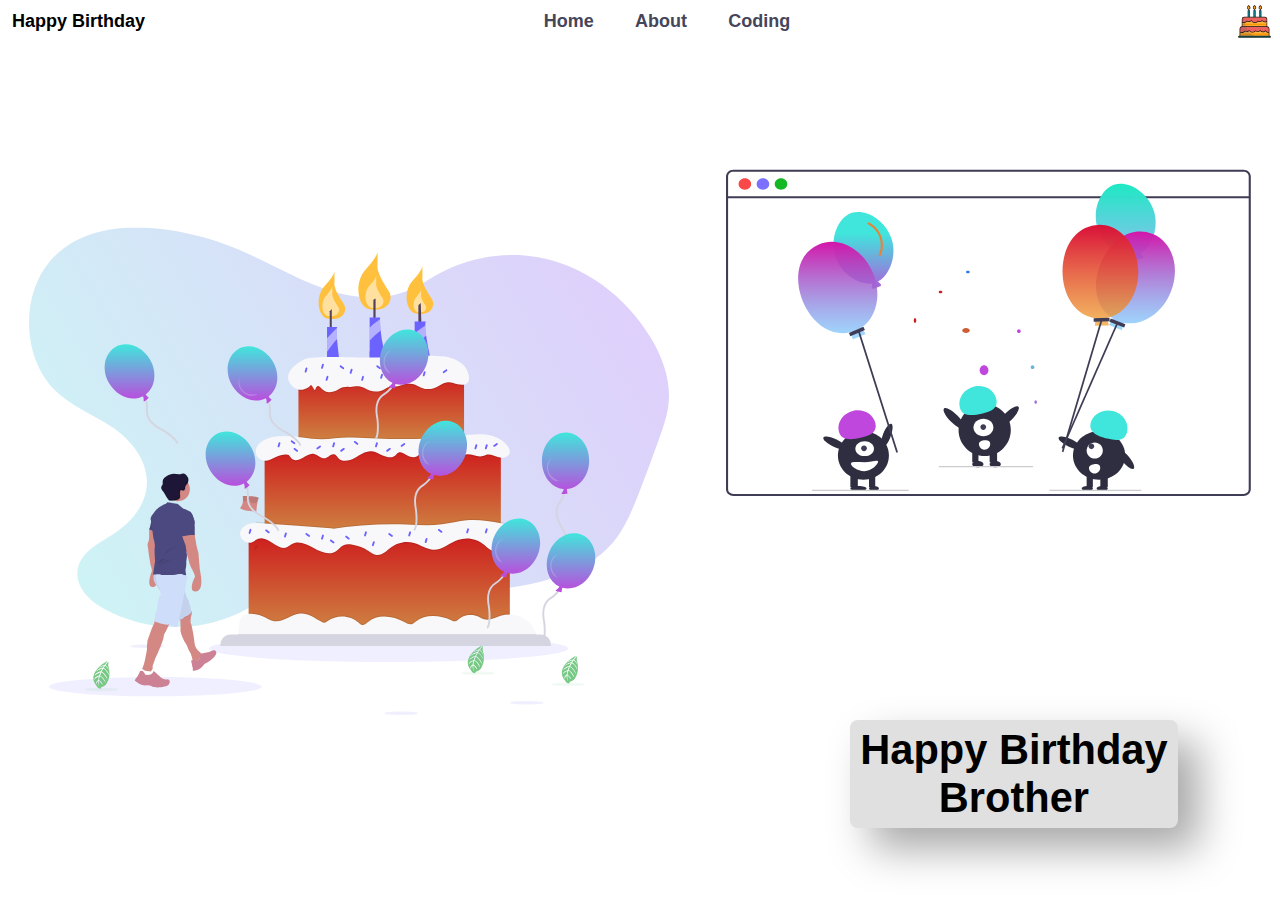
<file: index.html>
<!DOCTYPE html>
<html lang="en">
<head>
    <meta charset="UTF-8">
    <meta http-equiv="X-UA-Compatible" content="IE=edge">
    <meta name="viewport" content="width=device-width, initial-scale=1.0">
    <title>HappyBirthdayBroh</title>
    <link rel="stylesheet" href="birthdaywish.css">
    <link rel="shortcut icon" href="favicon.svg" type="image/x-icon">
</head>
<body>
    <header>
        <nav id="navbar">
            <div class="heading">
                Happy Birthday
            </div>
            <ul id="items">
                <li> <a href="#">Home</a></li>
                <li> <a href="https://www.instagram.com/akashbroh" target="_blank">About</a></li>
                <li> <a href="coding.html">Coding</a> </li>
            </ul>
            <img id="headIcon" src="favicon.svg" alt="birthdayicon">
        </nav>
    </header>
    <main>
        <div class="container">
            <div class="birthdaycake">
                <svg id="birthdaycake" width="575" height="438" viewBox="0 0 575 438" fill="none" xmlns="http://www.w3.org/2000/svg">
                    <g id="birthdaycake 1" clip-path="url(#clip0)">
                    <path id="background" opacity="0.2" d="M354.123 49.1691C329.45 66.5061 297.447 65.3839 269.403 56.3641C241.358 47.3443 215.6 31.2848 188.271 19.8702C165.5 10.3372 141.507 4.05968 116.996 1.22131C82.1734 -2.77685 43.2837 2.09341 19.0192 30.1205C-8.00077 61.3303 -5.92618 117.624 23.2999 146.277C38.1649 160.85 57.6302 168.002 74.6058 179.381C91.5814 190.761 107.295 209.653 105.849 231.616C104.511 251.949 88.951 267.55 72.8493 277.339C60.4037 284.905 45.0747 293.167 43.5747 308.836C42.1232 323.999 55.0108 335.879 67.318 342.635C107.467 364.677 156.934 364.465 196.929 342.08C211.2 334.093 224.316 323.473 239.281 317.248C278.57 300.905 321.865 317.357 363.468 323.372C398.82 328.454 434.848 325.822 469.095 315.656C489.699 309.549 510.379 300.212 524.853 282.818C535.29 270.276 541.792 254.403 547.897 238.727C554.407 222.011 560.664 205.177 566.669 188.225C570.273 178.049 573.82 167.675 574.751 156.789C576.439 137.058 569.332 117.557 559.654 100.905C536.678 61.3724 497.981 33.5744 456.095 26.5127C414.209 19.451 369.828 33.2427 337.324 63.4216" fill="url(#paint0_linear)"/>
                    <path id="Vector" opacity="0.2" d="M173.664 224.158C169.352 220.596 167.84 215.221 170.106 211.871C169.982 211.996 169.863 212.127 169.75 212.265C167.04 215.569 168.492 221.261 172.992 224.978C177.361 228.587 182.998 229.007 185.802 226.004C186.097 226.317 178.026 227.761 173.664 224.158Z" fill="white"/>
                    <path id="Vector_2" opacity="0.1" d="M323.001 390.379C412.107 390.379 484.342 384.991 484.342 378.346C484.342 371.7 412.107 366.313 323.001 366.313C233.894 366.313 161.659 371.7 161.659 378.346C161.659 384.991 233.894 390.379 323.001 390.379Z" fill="#6C63FF"/>
                    <g id="fire">
                    <path id="Vector_3" d="M274.453 38.6331C274.453 38.6331 275.365 42.2939 265.789 52.3608C256.214 62.4278 260.014 82.7142 270.197 82.1041C270.197 82.1041 279.717 83.68 283.141 77.176C283.854 75.7723 284.173 74.2011 284.066 72.6296C283.959 71.0581 283.43 69.5451 282.534 68.2518C279.387 63.6012 273.318 53.8277 274.453 49.1577V38.6331Z" fill="#FFC13D"/>
                    <path id="Vector_4" opacity="0.5" d="M272.528 52.4678C272.528 52.4678 273.097 54.7542 267.116 61.042C261.136 67.3299 263.509 80.0007 269.869 79.6197C269.869 79.6197 275.948 80.6259 278.024 76.4043C278.433 75.5365 278.606 74.5758 278.526 73.6194C278.446 72.663 278.115 71.7448 277.568 70.9576C275.711 68.2113 272.236 62.6258 272.45 59.5583C272.483 59.0788 272.528 58.6002 272.528 58.1196V52.4678Z" fill="white"/>
                    <path id="Vector_5" d="M353.478 34.0419C353.478 34.0419 354.39 37.7026 344.814 47.7695C335.239 57.8365 339.039 78.1229 349.222 77.5128C349.222 77.5128 358.742 79.0887 362.166 72.5847C362.879 71.1811 363.198 69.6098 363.091 68.0383C362.984 66.4668 362.455 64.9538 361.559 63.6605C358.412 59.0099 352.343 49.2364 353.478 44.5664V34.0419Z" fill="#FFC13D"/>
                    <path id="Vector_6" opacity="0.5" d="M352.269 55.8613C352.269 55.8613 352.696 57.5746 348.215 62.286C343.734 66.9975 345.512 76.4919 350.278 76.2063C350.278 76.2063 354.733 76.9438 356.336 73.8999C356.669 73.243 356.819 72.5076 356.769 71.7721C356.719 71.0366 356.471 70.3286 356.052 69.7233C354.579 67.5467 351.738 62.9726 352.269 60.7869V55.8613Z" fill="white"/>
                    <path id="Vector_7" d="M313.16 20.8025C313.16 20.8025 314.269 25.254 302.625 37.4954C290.981 49.7369 295.602 74.4052 307.985 73.6633C307.985 73.6633 319.561 75.5796 323.725 67.6707C324.591 65.9639 324.98 64.0533 324.85 62.1423C324.72 60.2314 324.076 58.3916 322.986 56.8189C319.16 51.1638 311.779 39.2792 313.16 33.6004V20.8025Z" fill="#FFC13D"/>
                    <path id="Vector_8" opacity="0.5" d="M311.939 42.8976C311.939 42.8976 312.557 45.3811 306.061 52.2109C299.565 59.0407 302.143 72.8037 309.051 72.3898C309.051 72.3898 315.51 73.4589 317.833 69.0463C318.317 68.0941 318.534 67.0281 318.461 65.962C318.388 64.8958 318.029 63.8693 317.421 62.9919C315.286 59.8368 311.169 53.2061 311.939 50.0378V42.8976Z" fill="white"/>
                    </g>
                    <g id="candle">
                    <path id="Vector_9" d="M309.41 64.8681V83.7819H311.386V63.9532L309.41 64.8681Z" fill="#53425A"/>
                    <path id="Vector_10" d="M349.838 69.9016V87.4427H352.574L351.966 67.9186L349.838 69.9016Z" fill="#53425A"/>
                    <path id="Vector_11" d="M272.021 73.2572L270.197 75.2402V92.3235H272.021V73.2572Z" fill="#53425A"/>
                    <path id="Vector_12" d="M279.62 123.591H267.765V89.427H276.884C276.79 89.69 276.72 89.9611 276.675 90.237C276.319 92.2 276.428 95.9019 276.761 100.144C277.555 110.311 279.62 123.591 279.62 123.591Z" fill="#6C63FF"/>
                    <path id="Vector_13" d="M320.962 123.591L306.066 125.421V80.8838H315.491C315.427 81.3872 315.386 81.9592 315.363 82.5952C315.335 85.9557 315.532 89.3143 315.951 92.6484C316.271 95.5496 316.69 98.6657 317.151 101.764C317.506 104.166 317.889 106.555 318.268 108.829C319.636 116.988 320.962 123.591 320.962 123.591Z" fill="#6C63FF"/>
                    <path id="Vector_14" d="M361.087 119.015L346.496 120.236V84.5446H356.528C356.172 85.3041 356.017 86.5854 356.012 88.2144C356.077 91.1588 356.339 94.0956 356.797 97.0047C358.219 107.003 361.087 119.015 361.087 119.015Z" fill="#6C63FF"/>
                    <path id="Vector_15" opacity="0.5" d="M276.761 100.144C273.975 103.086 270.127 108.353 267.765 111.689V99.6175C270.369 96.4693 274.098 92.7308 276.675 90.2369C276.319 92.2 276.428 95.9019 276.761 100.144Z" fill="white"/>
                    <path id="Vector_16" opacity="0.5" d="M315.951 92.6484C312.471 95.4452 309.169 98.459 306.066 101.672V90.1317C308.873 87.2772 311.992 84.7491 315.363 82.5952C315.335 85.9557 315.532 89.3143 315.951 92.6484V92.6484Z" fill="white"/>
                    <path id="Vector_17" d="M318.268 108.829C314.606 112.05 309.568 116.631 306.066 119.825V111.565C309.723 108.188 314.196 104.299 317.151 101.764C317.506 104.166 317.889 106.555 318.268 108.829Z" fill="#6C63FF"/>
                    <path id="Vector_18" opacity="0.5" d="M356.797 97.0047C353.281 99.9607 349.205 104.024 346.496 106.82V95.3116C349.374 92.438 353.19 89.8983 356.012 88.2144C356.077 91.1588 356.339 94.0956 356.797 97.0047V97.0047Z" fill="white"/>
                    </g>
                    <path id="Vector_19" d="M390.875 131.827H242.081V200.164H390.875V131.827Z" fill="url(#paint1_linear)"/>
                    <path id="Vector_20" opacity="0.1" d="M390.875 131.827V142.114C388.03 142.667 384.3 141.812 381.177 140.764C379.332 140.139 377.371 139.941 375.439 140.185C373.508 140.429 371.656 141.109 370.024 142.173C361.452 147.797 354.758 146.607 350.089 143.811C347.777 142.395 345.164 141.548 342.464 141.339C339.763 141.13 337.051 141.564 334.55 142.608C332.367 143.51 330.02 143.941 327.66 143.876C324.902 143.838 322.19 144.589 319.841 146.04C312.801 150.318 305.783 147.843 301.374 145.257C298.485 143.587 295.068 143.092 291.826 143.876C290.439 144.211 289.009 144.329 287.586 144.223C284.331 143.917 281.061 144.625 278.22 146.25C266.598 153.064 262.759 144.791 260.47 143.574C257.884 142.201 257.584 146.928 256.822 146.928C256.061 146.928 253.48 140.677 252.869 142.809C252.586 143.811 250.192 145.015 247.73 146.012C245.94 146.738 243.981 146.941 242.081 146.598V131.827H390.875Z" fill="black"/>
                    <path id="Vector_21" d="M248.009 118.203C248.009 118.203 223.623 129.125 236.636 142.772C238.044 144.224 239.853 145.222 241.829 145.636C243.806 146.05 245.861 145.863 247.731 145.096C250.192 144.101 252.585 142.898 252.87 141.896C253.478 139.76 256.062 146.014 256.822 146.014C257.582 146.014 257.886 141.286 260.47 142.658C262.758 143.874 266.597 152.151 278.218 145.334C281.06 143.71 284.332 143.003 287.588 143.308C289.01 143.415 290.44 143.297 291.825 142.96C295.067 142.177 298.485 142.671 301.375 144.341C305.784 146.926 312.802 149.402 319.84 145.127C322.19 143.674 324.903 142.922 327.662 142.959C330.021 143.027 332.368 142.595 334.549 141.691C337.051 140.649 339.763 140.215 342.463 140.424C345.164 140.633 347.777 141.48 350.09 142.895C354.759 145.694 361.454 146.882 370.024 141.259C371.655 140.194 373.506 139.513 375.438 139.268C377.369 139.023 379.331 139.221 381.175 139.846C387.408 141.942 396.068 143.278 395.283 134.117C394.067 119.931 377.348 115.813 370.357 115.661C363.366 115.508 351.814 114.288 338.743 115.661C325.673 117.033 299.075 116.881 299.075 116.881C299.075 116.881 254.413 115.101 248.009 118.203Z" fill="#F8F8FA"/>
                    <path id="Vector_22" d="M423.933 200.164H211.682V283.825H423.933V200.164Z" fill="url(#paint2_linear)"/>
                    <path id="Vector_23" opacity="0.1" d="M390.875 185.891V200.164H308.132C307.99 200.145 307.849 200.131 307.708 200.122C307.007 200.069 306.303 200.083 305.606 200.164H242.081V187.438C249.002 188.285 255.983 189.36 262.864 189.332C271.997 189.291 281.02 187.388 290.171 187.9C322.166 189.685 354.745 190.216 386.612 186.413C388.03 186.244 389.453 186.065 390.875 185.891Z" fill="black"/>
                    <path id="Vector_24" opacity="0.1" d="M423.933 200.164V207.709C421.625 207.416 419.405 206.492 417.175 205.76C415.165 205.101 412.99 204.588 410.947 205.133C409.871 205.421 408.89 205.989 407.828 206.318C403.387 207.709 398.754 204.813 394.099 204.794C389.485 204.776 385.358 207.567 380.853 208.583C373.891 210.153 366.773 207.398 360.102 204.845C357.403 203.815 354.275 202.831 351.754 204.241C350.646 204.858 349.811 205.874 348.731 206.542C345.571 208.501 341.435 206.972 338.284 204.996C336.292 203.746 333.88 202.278 331.778 203.33C330.693 203.87 330.013 204.964 329.115 205.774C326.27 208.331 321.792 207.645 318.304 206.089C314.821 204.533 311.51 202.236 307.708 201.953C302.345 201.545 297.649 205.174 292.971 207.833C288.293 210.491 281.804 212.065 277.988 208.258C276.725 207 275.79 205.179 274.062 204.744C271.203 204.03 269.056 207.581 266.174 208.203C262.622 208.972 259.731 205.179 256.17 204.433C252.486 203.659 249.057 206.231 245.806 208.13C242.555 210.029 237.831 211.1 235.474 208.158C234.721 207.22 234.311 205.957 233.281 205.334C232.495 204.948 231.612 204.807 230.745 204.927C227.661 205.099 224.632 205.825 221.804 207.073C218.558 208.51 215.416 210.665 211.873 210.597C211.809 210.597 211.745 210.592 211.682 210.587V200.164H423.933Z" fill="black"/>
                    <path id="Vector_25" d="M262.862 190.247C246.581 190.316 229.764 184.19 214.415 189.638C208.845 191.615 203.197 196.293 203.784 202.192C204.043 204.194 204.995 206.041 206.473 207.41C207.952 208.779 209.863 209.584 211.872 209.682C215.417 209.751 218.558 207.594 221.803 206.159C224.632 204.909 227.662 204.181 230.747 204.01C231.614 203.892 232.497 204.035 233.283 204.421C234.311 205.04 234.723 206.306 235.475 207.244C237.833 210.186 242.554 209.115 245.806 207.216C249.057 205.316 252.488 202.744 256.171 203.516C259.729 204.262 262.62 208.057 266.174 207.288C269.054 206.665 271.202 203.117 274.061 203.831C275.792 204.263 276.724 206.083 277.989 207.345C281.802 211.15 288.292 209.577 292.97 206.917C297.648 204.257 302.344 200.631 307.706 201.035C311.511 201.322 314.819 203.62 318.306 205.175C321.793 206.73 326.272 207.415 329.114 204.86C330.015 204.049 330.694 202.954 331.778 202.413C333.879 201.364 336.292 202.833 338.283 204.081C341.434 206.057 345.571 207.586 348.733 205.626C349.81 204.959 350.647 203.943 351.753 203.325C354.275 201.916 357.405 202.899 360.102 203.932C366.771 206.484 373.892 209.239 380.855 207.667C385.356 206.651 389.487 203.863 394.1 203.88C398.753 203.897 403.386 206.794 407.829 205.405C408.89 205.073 409.871 204.507 410.945 204.22C412.991 203.673 415.163 204.185 417.176 204.845C419.846 205.722 422.505 206.875 425.315 206.884C428.125 206.892 431.198 205.352 431.87 202.615C432.385 200.519 431.382 198.346 430.131 196.59C425.589 190.214 417.713 186.933 409.951 186.06C402.189 185.188 394.368 186.405 386.612 187.33C354.744 191.13 322.164 190.601 290.172 188.815C281.021 188.305 271.996 190.209 262.862 190.247Z" fill="#F8F8FA"/>
                    <path id="Vector_26" d="M432.008 276.274H197.319V373.283H432.008V276.274Z" fill="url(#paint3_linear)"/>
                    <path id="Vector_27" opacity="0.1" d="M433.047 273.616C421.309 276.157 409.418 277.931 397.45 278.924C393.433 278.221 389.305 278.537 385.44 279.843C385.367 279.866 385.294 279.889 385.221 279.917C377.826 282.543 371.46 288.771 363.618 288.67C357.357 288.588 351.945 284.438 345.931 282.699C344.211 282.201 342.439 281.911 340.651 281.834C339.436 281.771 338.218 281.805 337.008 281.935C329.735 282.127 322.463 282.205 315.19 282.054C304.52 281.839 293.874 281.129 283.227 280.425C271.846 279.67 260.465 278.915 249.084 278.16C238.378 277.45 227.671 276.741 216.962 276.032C214.335 275.858 211.706 275.682 209.074 275.506C206.242 275.318 204.14 275.931 202.996 273.391C201.637 270.353 202.836 267.328 204.5 264.684C205.932 264.711 207.368 264.812 208.795 264.912C230.481 266.445 252.162 268.032 273.839 269.671L270.506 270.262C293.147 266.683 316.074 265.26 338.982 266.011C349.674 266.363 360.426 267.187 371.041 265.818C378.5 264.857 385.81 262.826 393.306 262.19C403.601 261.316 413.92 263.1 424.106 264.88C426.25 265.22 428.375 265.672 430.471 266.235C431.014 268.852 431.62 271.465 433.047 273.616Z" fill="black"/>
                    <path id="Vector_28" opacity="0.1" d="M432.008 276.274V285.394C429.08 284.959 426.212 284.529 424.434 286.616C423.6 287.6 423.276 288.936 422.464 289.942C420.791 292.015 417.522 292.011 415.132 290.835C412.748 289.659 410.928 287.6 408.872 285.907C405.599 283.268 401.715 281.503 397.579 280.776C393.444 280.048 389.193 280.383 385.221 281.747C377.826 284.374 371.46 290.601 363.618 290.501C357.357 290.418 351.945 286.268 345.931 284.529C342.528 283.57 338.954 283.381 335.469 283.975C331.984 284.569 328.674 285.932 325.777 287.966C321.519 291 317.497 295.708 312.313 295.109C309.595 294.793 307.311 293.017 305.004 291.539C300.36 288.577 295.143 286.636 289.697 285.847C287.321 285.508 284.8 285.408 282.611 286.396C279.853 287.645 278.07 290.405 275.507 292.024C269.557 295.781 261.842 292.391 255.71 288.945C249.572 285.499 241.98 281.971 235.902 285.513C234.471 286.346 233.244 287.536 231.73 288.204C223.181 291.97 214.787 277.459 206.014 280.667C204.035 281.39 202.458 282.951 200.511 283.756C199.5 284.168 198.403 284.322 197.319 284.204V276.274H432.008Z" fill="black"/>
                    <path id="Vector_29" d="M273.841 270.585C252.163 268.948 230.481 267.362 208.796 265.828C205.031 265.562 201.169 265.307 197.55 266.385C193.932 267.464 190.55 270.176 189.776 273.884C188.606 279.489 195.234 285.018 200.512 282.839C202.46 282.035 204.036 280.473 206.015 279.75C214.787 276.546 223.182 291.053 231.728 287.286C233.244 286.619 234.469 285.433 235.9 284.599C241.98 281.056 249.572 284.586 255.707 288.032C261.842 291.477 269.557 294.864 275.508 291.108C278.071 289.49 279.851 286.731 282.612 285.483C284.801 284.492 287.319 284.592 289.696 284.934C295.144 285.721 300.362 287.661 305.005 290.626C307.311 292.102 309.596 293.876 312.313 294.192C317.498 294.794 321.521 290.082 325.776 287.05C328.674 285.017 331.984 283.655 335.469 283.06C338.954 282.466 342.527 282.654 345.931 283.612C351.944 285.352 357.358 289.503 363.616 289.585C371.459 289.688 377.825 283.459 385.219 280.831C389.192 279.467 393.443 279.133 397.579 279.861C401.714 280.588 405.599 282.353 408.873 284.992C410.929 286.686 412.746 288.742 415.134 289.919C417.521 291.096 420.79 291.101 422.466 289.027C423.277 288.022 423.598 286.683 424.435 285.701C427.858 281.684 435.313 286.992 439.464 283.739C440.425 282.931 441.093 281.828 441.364 280.6C442.404 276.438 439.799 272.051 436.231 269.687C432.662 267.322 428.316 266.534 424.104 265.797C413.921 264.017 403.603 262.229 393.305 263.103C385.809 263.74 378.5 265.775 371.04 266.735C360.427 268.102 349.675 267.279 338.981 266.927C316.073 266.176 293.146 267.598 270.504 271.176" fill="#F8F8FA"/>
                    <path id="Vector_30" opacity="0.1" d="M432.008 346.871V369.664C423.025 370.126 414.041 370.585 405.056 371.041C390.547 371.782 376.025 372.524 361.502 372.24C349.228 371.997 336.98 371.027 324.71 370.643C298.912 369.838 273.041 371.645 247.315 369.572C239.081 368.909 230.873 367.852 222.625 367.38C214.191 366.912 205.735 367.034 197.319 367.746V346.272C198.094 346.208 198.872 346.189 199.649 346.217C203.718 346.351 207.718 347.321 211.399 349.068C214.276 350.436 217.003 352.294 220.14 352.838C228.302 354.252 235.392 346.514 243.654 345.896C250.306 345.402 256.284 349.543 261.993 353.007C263.092 353.671 264.314 354.339 265.577 354.151C266.634 353.996 267.505 353.268 268.367 352.632C276.511 346.601 288.917 347.333 296.295 354.284C297.097 355.034 297.895 355.881 298.953 356.16C301.046 356.718 302.924 354.897 304.584 353.497C313.576 345.887 327.433 348.175 337.751 353.849C339.661 354.897 341.777 356.092 343.888 355.542C345.302 355.176 346.391 354.087 347.522 353.158C356.309 345.924 369.522 347.269 379.804 352.133C380.798 352.605 381.847 353.113 382.937 352.989C384.246 352.834 385.249 351.822 386.256 350.976C388.719 348.97 391.695 347.698 394.843 347.307C397.991 346.915 401.185 347.419 404.062 348.761C405.685 349.543 407.19 350.6 408.913 351.131C413.824 352.637 418.812 349.575 423.714 348.024C426.396 347.183 429.199 346.793 432.008 346.871V346.871Z" fill="black"/>
                    <path id="Vector_31" d="M456.739 369.316C439.513 370.199 422.285 371.079 405.056 371.956C390.547 372.697 376.025 373.439 361.502 373.155C349.228 372.912 336.98 371.942 324.71 371.558C298.912 370.753 273.041 372.56 247.315 370.487C239.081 369.824 230.873 368.767 222.625 368.295C213.343 367.785 204.036 367.982 194.784 368.886C192.805 369.073 189.759 370.066 187.844 369.677C185.778 369.256 186.567 369.018 187.242 367.055C187.444 366.472 187.614 365.877 187.753 365.275C188.318 362.873 188.423 360.448 188.656 357.954C188.956 354.769 189.422 351.264 192.048 349.1C194.113 347.393 196.972 347.045 199.649 347.132C203.718 347.266 207.718 348.237 211.399 349.983C214.276 351.351 217.003 353.209 220.14 353.753C228.302 355.167 235.392 347.429 243.654 346.812C250.306 346.317 256.284 350.459 261.993 353.923C263.092 354.586 264.313 355.254 265.577 355.067C266.634 354.911 267.505 354.183 268.367 353.547C276.511 347.516 288.917 348.249 296.295 355.199C297.097 355.95 297.895 356.796 298.953 357.075C301.046 357.634 302.924 355.812 304.584 354.412C313.576 346.803 327.433 349.09 337.751 354.765C339.661 355.812 341.777 357.007 343.888 356.458C345.302 356.092 346.391 355.003 347.522 354.074C356.309 346.839 369.522 348.184 379.804 353.049C380.798 353.52 381.847 354.028 382.937 353.904C384.246 353.749 385.249 352.737 386.256 351.891C388.719 349.885 391.695 348.613 394.843 348.222C397.991 347.83 401.185 348.334 404.062 349.676C405.685 350.459 407.19 351.516 408.913 352.046C413.824 353.552 418.812 350.491 423.714 348.939C430.118 346.91 437.06 347.485 443.046 350.54C449.032 353.595 453.584 358.886 455.722 365.275C456.175 366.591 456.515 367.943 456.739 369.316V369.316Z" fill="#F8F8FA"/>
                    <path id="Vector_32" opacity="0.1" d="M456.739 369.316C439.513 370.199 422.285 371.079 405.056 371.956C390.547 372.697 376.025 373.439 361.502 373.155C349.228 372.912 336.98 371.942 324.71 371.558C298.912 370.753 273.041 372.56 247.315 370.487C239.081 369.824 230.873 368.767 222.625 368.295C213.343 367.785 204.036 367.982 194.784 368.886C192.805 369.073 189.759 370.066 187.844 369.677C185.778 369.256 186.567 369.018 187.242 367.055C187.444 366.472 187.614 365.877 187.753 365.275H455.722C456.175 366.591 456.515 367.943 456.739 369.316V369.316Z" fill="black"/>
                    <path id="Vector_33" d="M181.1 365.733H459.758C462.168 365.733 464.479 366.694 466.184 368.404C467.888 370.114 468.845 372.434 468.845 374.852V376.029H172.013V374.852C172.013 372.434 172.97 370.114 174.674 368.404C176.378 366.694 178.69 365.733 181.1 365.733Z" fill="#D4D5E0"/>
                    <path id="Vector_34" d="M249.673 125.92L249.49 125.865C249.099 125.747 248.686 125.97 248.568 126.363L247.666 129.379C247.548 129.772 247.77 130.186 248.162 130.304L248.345 130.36C248.737 130.478 249.15 130.255 249.267 129.862L250.17 126.846C250.287 126.453 250.065 126.038 249.673 125.92Z" fill="#6C63FF"/>
                    <path id="Vector_35" d="M225.367 193.091L225.184 193.036C224.792 192.917 224.379 193.14 224.262 193.533L223.359 196.549C223.242 196.942 223.464 197.357 223.856 197.475L224.039 197.53C224.43 197.648 224.843 197.425 224.961 197.032L225.863 194.016C225.981 193.623 225.758 193.209 225.367 193.091Z" fill="#6C63FF"/>
                    <path id="Vector_36" d="M199.334 270.869L199.151 270.814C198.76 270.696 198.347 270.919 198.229 271.312L197.327 274.328C197.209 274.721 197.431 275.135 197.823 275.253L198.006 275.308C198.398 275.426 198.811 275.203 198.928 274.81L199.831 271.794C199.948 271.401 199.726 270.987 199.334 270.869Z" fill="#6C63FF"/>
                    <path id="Vector_37" d="M264.426 276.035L264.243 275.98C263.851 275.862 263.438 276.085 263.321 276.478L262.418 279.494C262.301 279.887 262.523 280.301 262.914 280.419L263.097 280.474C263.489 280.592 263.902 280.369 264.019 279.976L264.922 276.96C265.039 276.567 264.817 276.153 264.426 276.035Z" fill="#6C63FF"/>
                    <path id="Vector_38" d="M303.073 273.124L302.89 273.069C302.499 272.951 302.086 273.174 301.968 273.567L301.066 276.583C300.948 276.976 301.17 277.39 301.562 277.508L301.745 277.563C302.137 277.681 302.55 277.458 302.667 277.065L303.57 274.049C303.687 273.656 303.465 273.242 303.073 273.124Z" fill="#6C63FF"/>
                    <path id="Vector_39" d="M357.552 279.025L357.369 278.97C356.978 278.852 356.565 279.074 356.447 279.468L355.545 282.483C355.427 282.876 355.649 283.291 356.041 283.409L356.224 283.464C356.616 283.582 357.028 283.359 357.146 282.966L358.048 279.95C358.166 279.557 357.944 279.143 357.552 279.025Z" fill="#6C63FF"/>
                    <path id="Vector_40" d="M394.812 270.402L394.629 270.347C394.237 270.229 393.824 270.452 393.707 270.845L392.804 273.861C392.687 274.254 392.909 274.668 393.3 274.786L393.483 274.841C393.875 274.959 394.288 274.736 394.406 274.343L395.308 271.327C395.425 270.934 395.203 270.52 394.812 270.402Z" fill="#6C63FF"/>
                    <path id="Vector_41" d="M231.169 274.082L230.986 274.027C230.594 273.909 230.181 274.132 230.064 274.525L229.161 277.541C229.044 277.934 229.266 278.348 229.658 278.466L229.841 278.522C230.232 278.64 230.645 278.417 230.763 278.024L231.665 275.008C231.783 274.615 231.561 274.2 231.169 274.082Z" fill="#6C63FF"/>
                    <path id="Vector_42" d="M310.165 281.918L309.982 281.863C309.591 281.745 309.178 281.967 309.06 282.361L308.158 285.376C308.04 285.769 308.263 286.184 308.654 286.302L308.837 286.357C309.229 286.475 309.642 286.252 309.759 285.859L310.662 282.843C310.779 282.45 310.557 282.036 310.165 281.918Z" fill="#6C63FF"/>
                    <path id="Vector_43" d="M342.762 273.124L342.579 273.069C342.188 272.951 341.775 273.174 341.657 273.567L340.755 276.583C340.637 276.976 340.86 277.39 341.251 277.508L341.434 277.563C341.826 277.681 342.239 277.458 342.356 277.065L343.259 274.049C343.376 273.656 343.154 273.242 342.762 273.124Z" fill="#6C63FF"/>
                    <path id="Vector_44" d="M411.606 270.402L411.423 270.347C411.031 270.229 410.619 270.452 410.501 270.845L409.599 273.861C409.481 274.254 409.703 274.668 410.095 274.786L410.278 274.841C410.669 274.959 411.082 274.736 411.2 274.343L412.102 271.327C412.22 270.934 411.998 270.52 411.606 270.402Z" fill="#6C63FF"/>
                    <path id="Vector_45" d="M332.568 125.738L332.455 125.892C332.213 126.223 332.283 126.688 332.613 126.931L335.141 128.796C335.47 129.039 335.934 128.968 336.176 128.638L336.289 128.483C336.531 128.153 336.461 127.688 336.131 127.444L333.603 125.579C333.274 125.336 332.81 125.407 332.568 125.738Z" fill="#6C63FF"/>
                    <path id="Vector_46" d="M312.269 124.215L312.156 124.37C311.914 124.7 311.985 125.166 312.314 125.409L314.842 127.274C315.171 127.517 315.635 127.446 315.877 127.116L315.99 126.961C316.232 126.63 316.162 126.165 315.832 125.922L313.304 124.057C312.975 123.814 312.511 123.885 312.269 124.215Z" fill="#6C63FF"/>
                    <path id="Vector_47" d="M279.31 124.215L279.197 124.37C278.955 124.7 279.025 125.166 279.355 125.409L281.883 127.274C282.212 127.517 282.676 127.446 282.918 127.116L283.031 126.961C283.273 126.63 283.203 126.165 282.873 125.922L280.345 124.057C280.016 123.814 279.552 123.885 279.31 124.215Z" fill="#6C63FF"/>
                    <path id="Vector_48" d="M235.404 191.577L235.291 191.732C235.048 192.062 235.119 192.528 235.449 192.771L237.977 194.636C238.306 194.879 238.769 194.808 239.012 194.478L239.125 194.323C239.367 193.992 239.296 193.527 238.967 193.284L236.439 191.419C236.109 191.176 235.646 191.247 235.404 191.577Z" fill="#6C63FF"/>
                    <path id="Vector_49" d="M237.907 198.383L237.794 198.537C237.552 198.868 237.622 199.333 237.952 199.576L240.48 201.441C240.809 201.685 241.273 201.614 241.515 201.283L241.628 201.128C241.87 200.798 241.8 200.333 241.47 200.09L238.942 198.224C238.613 197.981 238.149 198.052 237.907 198.383Z" fill="#6C63FF"/>
                    <path id="Vector_50" d="M292.088 192.118L291.975 192.272C291.733 192.603 291.804 193.068 292.133 193.311L294.661 195.176C294.991 195.42 295.454 195.349 295.696 195.018L295.81 194.863C296.052 194.533 295.981 194.068 295.652 193.825L293.124 191.959C292.794 191.716 292.331 191.787 292.088 192.118Z" fill="#6C63FF"/>
                    <path id="Vector_51" d="M270.597 280.683L270.484 280.838C270.241 281.168 270.312 281.633 270.641 281.876L273.169 283.742C273.499 283.985 273.962 283.914 274.204 283.583L274.318 283.429C274.56 283.098 274.489 282.633 274.16 282.39L271.632 280.525C271.302 280.282 270.839 280.352 270.597 280.683Z" fill="#6C63FF"/>
                    <path id="Vector_52" d="M350.77 195.626L350.657 195.781C350.415 196.112 350.486 196.577 350.815 196.82L353.343 198.685C353.673 198.928 354.136 198.857 354.378 198.527L354.492 198.372C354.734 198.042 354.663 197.576 354.334 197.333L351.806 195.468C351.476 195.225 351.013 195.296 350.77 195.626Z" fill="#6C63FF"/>
                    <path id="Vector_53" d="M374.905 198.84L374.792 198.995C374.55 199.325 374.62 199.79 374.95 200.034L377.478 201.899C377.807 202.142 378.271 202.071 378.513 201.74L378.626 201.586C378.868 201.255 378.798 200.79 378.468 200.547L375.94 198.682C375.611 198.439 375.147 198.51 374.905 198.84Z" fill="#6C63FF"/>
                    <path id="Vector_54" d="M367.602 271.144L367.489 271.298C367.247 271.629 367.318 272.094 367.647 272.337L370.175 274.203C370.504 274.446 370.968 274.375 371.21 274.044L371.323 273.89C371.566 273.559 371.495 273.094 371.165 272.851L368.637 270.985C368.308 270.742 367.844 270.813 367.602 271.144Z" fill="#6C63FF"/>
                    <path id="Vector_55" d="M417.341 279.75L417.228 279.905C416.986 280.235 417.056 280.7 417.386 280.944L419.914 282.809C420.243 283.052 420.707 282.981 420.949 282.651L421.062 282.496C421.304 282.165 421.234 281.7 420.904 281.457L418.376 279.592C418.047 279.349 417.583 279.42 417.341 279.75Z" fill="#6C63FF"/>
                    <path id="Vector_56" d="M248.644 274.824L248.531 274.979C248.289 275.309 248.36 275.774 248.689 276.018L251.217 277.883C251.546 278.126 252.01 278.055 252.252 277.724L252.365 277.57C252.608 277.239 252.537 276.774 252.207 276.531L249.679 274.666C249.35 274.423 248.887 274.494 248.644 274.824Z" fill="#6C63FF"/>
                    <path id="Vector_57" d="M212.427 271.611L212.314 271.765C212.072 272.096 212.142 272.561 212.472 272.804L215 274.669C215.329 274.912 215.793 274.842 216.035 274.511L216.148 274.356C216.39 274.026 216.32 273.561 215.99 273.318L213.462 271.452C213.133 271.209 212.669 271.28 212.427 271.611Z" fill="#6C63FF"/>
                    <path id="Vector_58" d="M284.297 277.235L284.184 277.389C283.942 277.72 284.013 278.185 284.342 278.428L286.87 280.293C287.2 280.536 287.663 280.465 287.905 280.135L288.019 279.98C288.261 279.65 288.19 279.185 287.861 278.942L285.333 277.076C285.003 276.833 284.54 276.904 284.297 277.235Z" fill="#6C63FF"/>
                    <path id="Vector_59" d="M323.076 274.824L322.963 274.979C322.721 275.309 322.791 275.774 323.121 276.018L325.649 277.883C325.978 278.126 326.442 278.055 326.684 277.724L326.797 277.57C327.039 277.239 326.969 276.774 326.639 276.531L324.111 274.666C323.782 274.423 323.318 274.494 323.076 274.824Z" fill="#6C63FF"/>
                    <path id="Vector_60" d="M375.716 127.989L375.606 127.833C375.369 127.498 374.907 127.419 374.573 127.656L372.013 129.477C371.68 129.714 371.601 130.178 371.837 130.513L371.948 130.669C372.184 131.004 372.646 131.083 372.98 130.846L375.54 129.025C375.874 128.788 375.952 128.324 375.716 127.989Z" fill="#6C63FF"/>
                    <path id="Vector_61" d="M332.945 134.304L332.835 134.148C332.598 133.813 332.136 133.734 331.802 133.971L329.242 135.792C328.909 136.029 328.83 136.493 329.066 136.827L329.177 136.984C329.413 137.319 329.875 137.398 330.209 137.161L332.769 135.34C333.103 135.103 333.182 134.639 332.945 134.304Z" fill="#6C63FF"/>
                    <path id="Vector_62" d="M262.211 196.46L262.1 196.304C261.864 195.969 261.402 195.89 261.068 196.127L258.508 197.948C258.175 198.185 258.096 198.649 258.332 198.984L258.443 199.14C258.679 199.475 259.141 199.554 259.475 199.317L262.035 197.496C262.369 197.259 262.447 196.795 262.211 196.46Z" fill="#6C63FF"/>
                    <path id="Vector_63" d="M283.598 198.571L283.487 198.415C283.251 198.08 282.789 198.001 282.455 198.238L279.895 200.059C279.561 200.296 279.483 200.76 279.719 201.095L279.829 201.251C280.066 201.586 280.528 201.665 280.862 201.428L283.422 199.607C283.755 199.37 283.834 198.906 283.598 198.571Z" fill="#6C63FF"/>
                    <path id="Vector_64" d="M324.94 198.571L324.829 198.415C324.593 198.08 324.131 198.001 323.797 198.238L321.237 200.059C320.903 200.296 320.825 200.76 321.061 201.095L321.172 201.251C321.408 201.586 321.87 201.665 322.204 201.428L324.764 199.607C325.098 199.37 325.176 198.906 324.94 198.571Z" fill="#6C63FF"/>
                    <path id="Vector_65" d="M337.864 194.17L337.754 194.013C337.518 193.679 337.055 193.599 336.722 193.837L334.162 195.657C333.828 195.895 333.749 196.358 333.986 196.693L334.096 196.85C334.333 197.185 334.795 197.264 335.128 197.026L337.688 195.206C338.022 194.968 338.101 194.505 337.864 194.17Z" fill="#6C63FF"/>
                    <path id="Vector_66" d="M368.456 195.815L368.345 195.658C368.109 195.323 367.646 195.244 367.313 195.482L364.753 197.302C364.419 197.54 364.34 198.003 364.577 198.338L364.687 198.495C364.924 198.83 365.386 198.909 365.719 198.671L368.28 196.851C368.613 196.613 368.692 196.15 368.456 195.815Z" fill="#6C63FF"/>
                    <path id="Vector_67" d="M390.777 192.306L390.666 192.15C390.43 191.815 389.968 191.736 389.634 191.973L387.074 193.794C386.74 194.031 386.661 194.495 386.898 194.83L387.008 194.986C387.245 195.321 387.707 195.4 388.04 195.163L390.601 193.342C390.934 193.105 391.013 192.641 390.777 192.306Z" fill="#6C63FF"/>
                    <path id="Vector_68" d="M421.084 194.17L420.974 194.013C420.738 193.679 420.275 193.599 419.942 193.837L417.382 195.657C417.048 195.895 416.969 196.358 417.206 196.693L417.316 196.85C417.552 197.185 418.015 197.264 418.348 197.026L420.908 195.206C421.242 194.968 421.321 194.505 421.084 194.17Z" fill="#6C63FF"/>
                    <path id="Vector_69" d="M326.896 122.515L326.713 122.46C326.321 122.342 325.908 122.565 325.791 122.958L324.888 125.974C324.771 126.367 324.993 126.781 325.384 126.899L325.567 126.954C325.959 127.072 326.372 126.849 326.489 126.456L327.392 123.44C327.509 123.047 327.287 122.633 326.896 122.515Z" fill="#6C63FF"/>
                    <path id="Vector_70" d="M351.962 121.399L351.779 121.343C351.387 121.225 350.975 121.448 350.857 121.841L349.955 124.857C349.837 125.25 350.059 125.665 350.451 125.783L350.634 125.838C351.025 125.956 351.438 125.733 351.556 125.34L352.458 122.324C352.576 121.931 352.354 121.517 351.962 121.399Z" fill="#6C63FF"/>
                    <path id="Vector_71" d="M317.549 131.569L317.366 131.514C316.975 131.396 316.562 131.619 316.444 132.012L315.542 135.028C315.424 135.421 315.646 135.836 316.038 135.954L316.221 136.009C316.613 136.127 317.026 135.904 317.143 135.511L318.045 132.495C318.163 132.102 317.941 131.688 317.549 131.569Z" fill="#6C63FF"/>
                    <path id="Vector_72" d="M268.521 133.374L268.338 133.319C267.946 133.201 267.533 133.423 267.416 133.816L266.513 136.832C266.396 137.225 266.618 137.64 267.01 137.758L267.193 137.813C267.584 137.931 267.997 137.708 268.115 137.315L269.017 134.299C269.135 133.906 268.912 133.492 268.521 133.374Z" fill="#6C63FF"/>
                    <path id="Vector_73" d="M355.807 129.314L355.624 129.259C355.233 129.141 354.82 129.364 354.702 129.757L353.8 132.773C353.682 133.166 353.904 133.58 354.296 133.698L354.479 133.753C354.871 133.871 355.283 133.649 355.401 133.255L356.303 130.24C356.421 129.846 356.199 129.432 355.807 129.314Z" fill="#6C63FF"/>
                    <path id="Vector_74" d="M264.426 122.515L264.243 122.46C263.851 122.342 263.438 122.565 263.321 122.958L262.418 125.974C262.301 126.367 262.523 126.781 262.914 126.899L263.097 126.954C263.489 127.072 263.902 126.849 264.019 126.456L264.922 123.44C265.039 123.047 264.817 122.633 264.426 122.515Z" fill="#6C63FF"/>
                    <path id="Vector_75" d="M290.179 127.059L289.996 127.004C289.604 126.886 289.192 127.109 289.074 127.502L288.172 130.518C288.054 130.911 288.276 131.325 288.668 131.443L288.851 131.498C289.242 131.616 289.655 131.393 289.773 131L290.675 127.984C290.793 127.591 290.571 127.177 290.179 127.059Z" fill="#6C63FF"/>
                    <path id="Vector_76" d="M274.448 193.091L274.265 193.036C273.874 192.918 273.461 193.14 273.343 193.533L272.441 196.549C272.323 196.942 272.545 197.357 272.937 197.475L273.12 197.53C273.512 197.648 273.925 197.425 274.042 197.032L274.944 194.016C275.062 193.623 274.84 193.209 274.448 193.091Z" fill="#6C63FF"/>
                    <path id="Vector_77" d="M312.925 193.09L312.742 193.035C312.35 192.917 311.938 193.14 311.82 193.533L310.918 196.549C310.8 196.942 311.022 197.356 311.414 197.474L311.597 197.529C311.988 197.647 312.401 197.425 312.519 197.031L313.421 194.016C313.539 193.622 313.317 193.208 312.925 193.09Z" fill="#6C63FF"/>
                    <path id="Vector_78" d="M402.258 194.884L402.075 194.829C401.683 194.711 401.27 194.934 401.153 195.327L400.25 198.343C400.133 198.736 400.355 199.151 400.746 199.269L400.929 199.324C401.321 199.442 401.734 199.219 401.852 198.826L402.754 195.81C402.872 195.417 402.649 195.002 402.258 194.884Z" fill="#6C63FF"/>
                    <path id="Vector_79" d="M411.609 194.884L411.426 194.829C411.034 194.711 410.621 194.934 410.504 195.327L409.601 198.343C409.484 198.736 409.706 199.15 410.098 199.268L410.281 199.323C410.672 199.441 411.085 199.218 411.203 198.825L412.105 195.809C412.223 195.416 412.001 195.002 411.609 194.884Z" fill="#6C63FF"/>
                    <path id="Vector_80" d="M300.461 133.374L300.278 133.319C299.886 133.201 299.473 133.423 299.355 133.817L298.453 136.832C298.336 137.225 298.558 137.64 298.949 137.758L299.132 137.813C299.524 137.931 299.937 137.708 300.054 137.315L300.957 134.299C301.074 133.906 300.852 133.492 300.461 133.374Z" fill="#6C63FF"/>
                    <path id="Vector_81" opacity="0.1" d="M113.489 421.239C166.226 421.239 208.978 417.38 208.978 412.619C208.978 407.859 166.226 404 113.489 404C60.752 404 18 407.859 18 412.619C18 417.38 60.752 421.239 113.489 421.239Z" fill="#6C63FF"/>
                    <path id="Vector_82" opacity="0.1" d="M106.144 377.904C114.569 377.904 121.4 377.21 121.4 376.353C121.4 375.496 114.569 374.802 106.144 374.802C97.7181 374.802 90.8878 375.496 90.8878 376.353C90.8878 377.21 97.7181 377.904 106.144 377.904Z" fill="#6C63FF"/>
                    <path id="Vector_83" opacity="0.1" d="M447.264 428.499C455.689 428.499 462.52 427.805 462.52 426.948C462.52 426.091 455.689 425.397 447.264 425.397C438.838 425.397 432.008 426.091 432.008 426.948C432.008 427.805 438.838 428.499 447.264 428.499Z" fill="#6C63FF"/>
                    <path id="Vector_84" opacity="0.1" d="M334.372 438C342.798 438 349.628 437.306 349.628 436.449C349.628 435.592 342.798 434.898 334.372 434.898C325.946 434.898 319.116 435.592 319.116 436.449C319.116 437.306 325.946 438 334.372 438Z" fill="#6C63FF"/>
                    <path id="Vector_85" d="M206.252 243.61C205.886 244.379 205.621 245.193 205.463 246.03C205.417 246.243 205.371 246.466 205.32 246.696C204.851 249.111 204.531 252.151 204.371 253.912C204.291 254.801 204.251 255.368 204.251 255.368C204.251 255.368 187.196 254.221 190.151 251.353C190.909 250.557 191.446 249.577 191.711 248.508C191.797 248.204 191.871 247.895 191.934 247.579C192.073 246.863 192.163 246.139 192.203 245.411C192.214 245.227 192.22 245.044 192.226 244.86C192.261 243.676 192.203 242.491 192.054 241.315C192.054 241.315 197.604 241.281 201.782 241.763C204.594 242.09 206.789 242.646 206.252 243.61Z" fill="#D38884"/>
                    <path id="Vector_86" opacity="0.1" d="M206.252 243.61C205.886 244.379 205.621 245.193 205.463 246.03C205.417 246.243 205.371 246.466 205.32 246.696C203.662 247.774 202.637 247.783 200.517 247.783C199.785 247.783 199.38 246.38 198.689 246.237C198.689 246.237 197.651 242.484 197.354 245.647C195.359 245.234 193.637 246.799 192.226 245.434L192.203 245.411C192.214 245.227 192.22 245.044 192.226 244.86C192.261 243.676 192.203 242.491 192.054 241.315C192.054 241.315 197.604 241.281 201.782 241.763C204.594 242.09 206.789 242.646 206.252 243.61Z" fill="black"/>
                    <path id="Vector_87" opacity="0.1" d="M204.44 285.241C204.44 285.241 201.01 289.901 201.939 289.829C202.868 289.758 205.511 287.105 205.511 287.105L204.44 285.241Z" fill="black"/>
                    <g id="man">
                    <g id="left-hand">
                    <path id="Vector_88" d="M111.111 323.154C105.298 322.959 109.585 310.822 110.253 309.182C110.922 307.541 109.259 303.555 109.259 303.555C109.259 303.555 107.298 291.986 107.298 291.223C107.198 289.646 106.976 288.079 106.635 286.536C106.349 285.487 106.727 283.003 107.395 281.948C108.064 280.898 107.967 276.694 107.967 276.694V271.245L109.259 269.524L112.574 272.667L113.494 273.539L115.111 279.631L114.54 288.355L114.254 296.861L116.254 308.62C116.254 308.62 116.923 323.343 111.111 323.154Z" fill="#D38884"/>
                    <path id="Vector_89" d="M110.634 261.683C109.999 263.253 109.538 264.888 109.26 266.558C109.004 268.163 108.57 269.735 107.967 271.243L113.492 273.537L110.634 261.683Z" fill="#4C4981"/>
                    <path id="Vector_90" opacity="0.05" d="M110.634 261.683C109.999 263.253 109.538 264.888 109.26 266.558C109.004 268.163 108.57 269.735 107.967 271.243L113.492 273.537L110.634 261.683Z" fill="black"/>
                    </g>
                    <path id="Vector_91" d="M154.48 382.406L154.022 383.381C154.022 383.381 153.525 386.627 153.525 386.702C153.525 386.771 152.096 388.944 152.096 388.944L148.501 389.713L146.975 389.53C146.898 388.638 146.762 387.753 146.569 386.88C146.512 386.633 146.455 386.381 146.386 386.122C145.853 384.1 145.006 382.174 143.877 380.415C143.877 380.415 141.214 373.819 140.26 372.959C139.305 372.098 135.687 363.397 136.07 361.298C136.276 360.139 136.11 356.279 135.921 353.055C135.767 350.428 135.596 348.22 135.596 348.22L144.643 342.845L145.695 344.515C145.695 344.518 145.695 344.521 145.696 344.524C145.697 344.527 145.699 344.529 145.701 344.532L146.329 345.524C146.329 345.524 146.324 345.713 146.295 346.029C146.295 346.063 146.289 346.103 146.289 346.144C146.185 347.495 145.914 348.828 145.483 350.113C145.483 350.113 144.803 354.988 145.483 355.849C146.147 356.68 148.313 368.209 148.793 373.527C148.81 373.693 148.821 373.853 148.833 374.008C149.021 376.452 150.53 378.631 152.045 380.226L152.062 380.243C152.159 380.346 152.262 380.45 152.365 380.553C153.028 381.217 153.735 381.835 154.48 382.406V382.406Z" fill="#D38884"/>
                    <path id="Vector_92" d="M154.748 382.602C154.748 382.602 153.524 382.327 153.286 386.223C153.048 390.118 148.142 389.067 148.142 389.067C148.142 389.067 145.737 388.469 145.713 389.473C145.793 390.4 146.009 391.311 146.356 392.174C146.356 392.174 146.499 394.492 146.951 395.042C147.404 395.591 147.118 397.647 147.118 397.647C147.118 397.647 147.309 399.176 151.095 397.647C151.095 397.647 154.481 396.948 157.287 392.723C157.382 392.58 156.953 392.15 159.406 391.266C161.859 390.381 168.885 384.717 168.337 381.945C168.285 381.487 168.1 381.054 167.804 380.701C167.509 380.347 167.116 380.089 166.675 379.959C166.308 379.859 165.924 379.834 165.547 379.885C165.17 379.935 164.807 380.061 164.479 380.254C163.816 380.613 163.132 380.93 162.431 381.204C161.496 381.584 160.509 381.82 159.504 381.904C158.734 381.97 157.973 382.116 157.233 382.342C156.408 382.591 155.355 382.819 154.748 382.602Z" fill="#CC8294"/>
                    <path id="Vector_93" d="M126.971 355.82C126.431 356.275 125.966 356.813 125.594 357.414C124.205 359.537 123.376 362.502 122.433 363.781C121.221 365.433 120.895 368.657 120.895 368.657C120.575 370.773 116.112 382.067 114.894 384.075C113.682 386.082 112.002 391.531 112.002 391.531C110.973 392.828 111.036 394.749 111.139 395.667C111.162 395.827 111.179 395.954 111.191 396.04C111.208 396.137 111.219 396.189 111.219 396.189L111.191 396.24L109.539 399.057L104.286 398.328L101.571 396.476C101.794 396.116 101.991 395.74 102.16 395.351C103.612 392.099 104.646 386.294 104.646 386.294C104.646 386.294 106.109 379.664 106.001 378.121C105.898 376.578 106.43 371.811 106.43 371.811C106.43 371.811 110.539 359.124 111.831 357.042C112.382 356.23 112.724 355.294 112.825 354.317C112.843 354.12 112.833 353.921 112.797 353.726L114.574 351.954C114.574 351.954 129.257 353.996 126.971 355.82Z" fill="#D38884"/>
                    <path id="Vector_94" opacity="0.1" d="M109.933 403.141L104.606 404.437L99.7139 400.812L99.9654 398.77C100.307 398.548 100.61 398.271 100.863 397.95C101.217 397.944 101.606 397.95 101.931 397.978C102.755 398.053 104.681 401.569 104.681 401.569C109.516 401.89 110.956 400.307 111.471 399.137C111.597 399.604 111.872 400.017 112.254 400.313C113.614 401.242 109.933 403.141 109.933 403.141Z" fill="black"/>
                    <path id="Vector_95" d="M104.681 402.14C104.681 402.14 102.752 398.627 101.93 398.555C101.24 398.516 100.548 398.516 99.8582 398.555C99.8582 398.555 97.7149 403.645 96.929 404.112C96.1431 404.578 95 406.979 95 406.979C95 406.979 100.659 412.464 106.135 411.425C107.879 411.449 109.595 411.879 111.146 412.679C113.683 414.006 124.256 413.002 125.542 410.672C126.507 408.924 126.888 407.653 126.039 406.721C125.786 406.456 125.474 406.257 125.128 406.139C124.782 406.021 124.412 405.989 124.051 406.044C122.72 406.227 119.735 406.188 117.112 402.964C117.112 402.964 112.289 398.527 111.896 398.523C111.503 398.519 112.218 402.642 104.681 402.14Z" fill="#CC8294"/>
                    <path id="Vector_96" opacity="0.1" d="M146.329 346.098C146.317 346.114 146.304 346.129 146.289 346.143C145.964 346.505 143.632 349.069 142.929 349.252C141.758 349.696 140.613 350.205 139.499 350.778C139.499 350.778 138.07 352.694 136.927 352.786C136.583 352.836 136.245 352.926 135.921 353.055C135.767 350.428 135.596 348.22 135.596 348.22L144.643 342.845L145.695 344.515C145.695 344.518 145.695 344.521 145.696 344.524C145.697 344.527 145.698 344.529 145.701 344.532C145.941 345.209 146.209 345.828 146.295 346.029L146.329 346.098Z" fill="black"/>
                    <path id="Vector_97" d="M113.397 309.179C113.397 309.179 109.872 313.784 113.397 319.902C116.921 326.02 120.636 329.079 120.636 329.079L132.639 354.03C132.639 354.03 135.782 352.31 136.925 352.214C138.069 352.118 139.497 350.206 139.497 350.206C140.611 349.633 141.756 349.123 142.927 348.677C143.689 348.486 146.329 345.522 146.329 345.522C146.329 345.522 145.022 342.654 145.308 341.889C145.594 341.125 144.451 339.213 144.451 339.213C144.102 338.252 143.847 337.259 143.689 336.249C143.689 335.484 142.45 333.668 142.45 333.668C142.45 333.668 141.212 331.756 141.212 330.705C141.212 329.653 139.402 325.542 139.402 325.542L138.926 307.379L113.397 309.179Z" fill="#CEDDF9"/>
                    <path id="Vector_98" opacity="0.05" d="M146.329 345.524C146.329 345.524 143.689 348.484 142.929 348.679C141.758 349.122 140.613 349.631 139.499 350.204C139.499 350.204 138.07 352.12 136.927 352.212C136.112 352.385 135.324 352.669 134.584 353.055C133.561 353.526 132.641 354.03 132.641 354.03L120.638 329.079C119.589 328.159 118.614 327.156 117.723 326.079C116.096 324.158 114.647 322.09 113.397 319.902C112.022 317.684 111.534 315.026 112.031 312.463C112.254 311.285 112.719 310.168 113.397 309.182L121.936 308.579L138.928 307.381L139.071 312.749L139.402 325.54C139.402 325.54 139.682 326.183 140.025 327.026C140.551 328.316 141.214 330.066 141.214 330.703C141.214 331.758 142.449 333.668 142.449 333.668C142.449 333.668 143.689 335.486 143.689 336.249C143.847 337.26 144.101 338.253 144.449 339.215C144.449 339.215 145.592 341.125 145.306 341.887C145.021 342.656 146.329 345.524 146.329 345.524Z" fill="black"/>
                    <path id="Vector_99" d="M142.26 314.837C142.26 314.837 141.5 317.51 141.214 318.657C140.928 319.804 140.357 325.449 140.357 325.449L140.025 327.026L134.584 353.055L133.401 358.717C131.303 359.864 126.068 356.801 126.068 356.801C119.97 357.472 112.442 353.554 112.442 353.554C112.442 353.554 113.683 349.539 113.397 347.532C113.111 345.524 115.111 343.895 115.111 343.895C114.637 342.083 116.346 334.144 116.346 334.144C116.346 334.144 116.729 331.184 118.158 330.416C119.587 329.653 117.969 328.506 117.586 327.835C117.398 327.508 117.535 326.756 117.723 326.079C117.846 325.638 117.991 325.204 118.158 324.777C114.528 321.135 113.968 315.434 113.963 312.273C113.954 311.501 113.988 310.73 114.065 309.962L121.936 308.579L139.116 305.562L140.865 310.977V310.988L141.305 312.348L142.26 314.837Z" fill="#CEDDF9"/>
                    <path id="Vector_100" opacity="0.1" d="M138.762 252.007C138.682 252.896 138.642 253.464 138.642 253.464C138.642 253.464 121.587 252.316 124.542 249.448C125.299 248.652 125.837 247.672 126.102 246.603L133.498 247.819C133.498 247.819 135.59 249.448 137.213 250.974C137.678 251.391 138.199 251.738 138.762 252.007V252.007Z" fill="black"/>
                    <path id="Vector_101" d="M133.496 248.395L124.198 246.865C124.035 247.233 123.793 247.56 123.49 247.824C123.188 248.088 122.831 248.283 122.446 248.395C121.208 248.682 115.683 251.55 113.206 254.991L110.729 258.433C110.729 258.433 108.729 260.918 109.396 262.926C110.063 264.933 110.825 271.721 110.825 271.721L111.777 279.273C111.777 279.273 113.587 284.722 113.016 287.112C112.444 289.502 113.301 299.54 113.301 299.54L111.396 311.967C111.396 311.967 117.874 311.107 118.445 311.967C119.017 312.828 131.972 311.967 131.972 311.967C131.972 311.967 136.735 310.916 138.164 311.776C139.125 312.297 140.225 312.497 141.307 312.35C141.307 312.35 140.164 308.43 140.831 306.231C141.498 304.033 141.307 300.018 141.307 300.018C141.307 300.018 142.26 294.186 141.784 293.135C141.307 292.083 142.831 288.259 142.831 288.259L147.88 261.587C147.88 261.587 147.269 256.808 144.574 255.182C141.879 253.557 138.831 253.079 137.211 251.55C135.592 250.02 133.496 248.395 133.496 248.395Z" fill="#4C4981"/>
                    <path id="Vector_102" opacity="0.1" d="M134.473 284.626L124.114 290.577L120.898 295.453L125.185 291.08L134.473 284.626Z" fill="black"/>
                    <path id="Vector_103" opacity="0.1" d="M131.329 296.026C131.329 296.026 126.614 299.109 124.399 299.109C122.184 299.109 117.04 304.415 117.04 304.415C117.04 304.415 124.328 299.692 124.899 299.831C125.471 299.97 131.329 296.026 131.329 296.026Z" fill="black"/>
                    <path id="Vector_104" opacity="0.1" d="M119.255 297.676C119.255 297.676 114.826 301.691 115.969 302.121C117.112 302.551 123.042 297.676 123.042 297.676H119.255Z" fill="black"/>
                    <g id="head">
                    <path id="Vector_105" d="M144.575 235.269C144.574 236.85 144.224 238.411 143.548 239.839C142.872 241.267 141.888 242.525 140.667 243.524C139.447 244.523 138.02 245.237 136.49 245.614C134.96 245.991 133.366 246.021 131.823 245.703C131.823 245.703 131.818 245.697 131.818 245.703C129.852 245.296 128.042 244.338 126.597 242.94C125.152 241.542 124.132 239.762 123.654 237.806C123.177 235.849 123.262 233.797 123.9 231.888C124.538 229.978 125.702 228.289 127.258 227.016C128.814 225.744 130.697 224.941 132.689 224.699C134.682 224.457 136.702 224.788 138.515 225.652C140.328 226.516 141.859 227.878 142.932 229.58C144.005 231.283 144.574 233.255 144.575 235.269V235.269Z" fill="#D38884"/>
                    <path id="Vector_106" opacity="0.1" d="M143.214 230.055C143.029 230.459 142.786 230.834 142.494 231.168C142.007 231.611 141.573 232.109 141.203 232.654C140.802 233.417 140.877 234.334 140.74 235.189C140.602 236.038 140.065 236.984 139.208 237.013C138.768 236.971 138.341 236.842 137.95 236.634C137.756 236.532 137.539 236.481 137.319 236.488C137.1 236.495 136.886 236.559 136.699 236.675C136.45 236.927 136.307 237.266 136.299 237.621C136.191 238.362 136.149 239.11 136.173 239.858C136.179 240.156 136.196 240.449 136.224 240.747C136.316 241.705 136.504 242.737 136.053 243.592C135.643 244.251 135.023 244.751 134.293 245.009C133.501 245.342 132.672 245.575 131.823 245.703C131.823 245.703 131.818 245.697 131.818 245.703C130.203 245.903 128.573 245.957 126.948 245.863C126.8 245.867 126.653 245.843 126.514 245.795C126.445 245.766 126.381 245.725 126.325 245.674C126.499 244.778 126.596 243.868 126.617 242.955C125.515 241.896 124.655 240.611 124.093 239.187C123.532 237.764 123.283 236.236 123.363 234.707C123.443 233.178 123.851 231.685 124.559 230.329C125.266 228.972 126.257 227.785 127.463 226.848C128.669 225.91 130.062 225.245 131.547 224.897C133.033 224.549 134.576 224.526 136.071 224.831C137.566 225.135 138.978 225.759 140.21 226.661C141.443 227.563 142.468 228.72 143.214 230.056V230.055Z" fill="black"/>
                    <path id="Vector_107" d="M138.774 221.013C137.8 220.913 136.882 221.435 135.926 221.647C133.949 222.085 131.926 221.181 129.901 221.189C128.158 221.286 126.462 221.794 124.95 222.671C123.724 223.251 122.606 224.036 121.644 224.993C120.678 225.964 120.116 227.267 120.073 228.639C120.08 229.428 120.303 230.255 120.002 230.985C119.794 231.373 119.553 231.743 119.281 232.09C119.028 232.493 118.866 232.947 118.808 233.42C118.75 233.893 118.796 234.373 118.943 234.826C119.254 235.759 119.969 236.489 120.57 237.267C121.872 238.954 122.691 240.962 123.86 242.744C124.37 243.52 124.944 244.251 125.577 244.929C125.677 245.051 125.802 245.152 125.943 245.223C126.083 245.273 126.23 245.295 126.377 245.29C128.861 245.361 131.436 245.415 133.721 244.434C134.451 244.177 135.072 243.678 135.482 243.019C135.931 242.164 135.746 241.133 135.655 240.171C135.556 239.13 135.579 238.081 135.725 237.045C135.737 236.691 135.88 236.354 136.126 236.1C136.314 235.986 136.529 235.923 136.749 235.916C136.969 235.909 137.187 235.96 137.382 236.062C137.77 236.271 138.196 236.399 138.634 236.438C139.495 236.408 140.033 235.467 140.17 234.614C140.307 233.761 140.23 232.844 140.633 232.08C141.003 231.535 141.436 231.037 141.925 230.597C142.513 229.846 142.916 228.966 143.103 228.03C143.289 227.093 143.253 226.126 142.998 225.206C142.468 223.43 140.74 221.214 138.774 221.013Z" fill="#1E1637"/>
                    </g>
                    <g id="right-hand">
                    <path id="Vector_108" d="M137.783 274.684V277.839L140.722 285.774L141.784 293.135C141.784 293.135 143.689 298.392 143.689 300.209C143.689 302.025 148.356 310.82 148.356 310.82C148.356 310.82 149.629 313.784 148.993 314.357C148.356 314.931 142.831 327.55 149.785 327.167C156.739 326.785 154.548 313.592 154.548 313.592L153.596 307.857C153.596 307.857 152.262 293.517 152.262 292.465C152.262 292.465 150.547 286.347 150.357 285.009C150.166 283.67 148.928 276.883 148.928 276.883L147.88 272.486L137.783 274.684Z" fill="#D38884"/>
                    <path id="Vector_109" d="M148.977 265.79C148.595 267.315 148.977 269.707 148.977 269.707C148.88 270.757 148.977 276.59 148.977 276.59C145.834 275.632 137.832 277.548 137.832 277.548L136.878 274.68C136.337 273.976 135.934 273.176 135.689 272.323C135.389 271.397 135.14 270.455 134.946 269.501C134.53 267.516 134.218 265.512 134.009 263.495C133.614 260.455 138.118 257.186 141.525 255.368C144.931 253.549 147.926 261.293 147.926 261.293C147.926 261.293 149.355 264.258 148.977 265.79Z" fill="#4C4981"/>
                    </g>
                    <path id="Vector_110" opacity="0.2" d="M142.931 225.206C142.762 224.666 142.525 224.15 142.226 223.671C142.275 223.802 142.321 223.932 142.359 224.059C142.614 224.979 142.65 225.946 142.464 226.883C142.277 227.819 141.874 228.699 141.286 229.45C140.797 229.89 140.364 230.388 139.994 230.933C139.591 231.697 139.668 232.614 139.531 233.467C139.394 234.32 138.856 235.261 137.995 235.291C137.557 235.252 137.131 235.124 136.743 234.915C136.548 234.812 136.33 234.762 136.11 234.769C135.89 234.776 135.675 234.839 135.487 234.953C135.241 235.207 135.098 235.544 135.086 235.898C134.94 236.934 134.917 237.983 135.016 239.024C135.107 239.986 135.291 241.017 134.843 241.872C134.433 242.531 133.812 243.03 133.082 243.287C130.797 244.268 128.222 244.214 125.738 244.143C125.591 244.148 125.444 244.126 125.304 244.076C125.163 244.005 125.038 243.904 124.938 243.782C124.305 243.104 123.731 242.373 123.221 241.597C122.052 239.815 121.233 237.807 119.93 236.12C119.574 235.658 119.179 235.213 118.85 234.732C118.86 234.763 118.865 234.795 118.876 234.826C119.187 235.759 119.901 236.489 120.502 237.267C121.804 238.954 122.624 240.962 123.793 242.744C124.302 243.52 124.876 244.251 125.509 244.929C125.61 245.052 125.735 245.152 125.876 245.223C126.015 245.273 126.162 245.295 126.31 245.29C128.794 245.361 131.369 245.415 133.654 244.435C134.384 244.177 135.005 243.678 135.415 243.019C135.863 242.164 135.679 241.133 135.587 240.171C135.488 239.13 135.512 238.081 135.657 237.045C135.669 236.691 135.812 236.355 136.058 236.1C136.247 235.986 136.461 235.923 136.681 235.916C136.901 235.909 137.119 235.96 137.314 236.062C137.702 236.271 138.128 236.399 138.567 236.438C139.427 236.408 139.965 235.467 140.103 234.614C140.24 233.761 140.163 232.844 140.566 232.08C140.935 231.535 141.369 231.037 141.857 230.597C142.445 229.846 142.849 228.966 143.035 228.03C143.222 227.094 143.186 226.126 142.931 225.206V225.206Z" fill="black"/>
                    </g>
                    <g id="leaf">
                    <path id="Vector_111" opacity="0.1" d="M65.082 416.727C73.5076 416.727 80.338 416.033 80.338 415.176C80.338 414.32 73.5076 413.625 65.082 413.625C56.6564 413.625 49.8261 414.32 49.8261 415.176C49.8261 416.033 56.6564 416.727 65.082 416.727Z" fill="#78C985"/>
                    <path id="Vector_112" opacity="0.1" d="M484.342 412.069C492.768 412.069 499.598 411.375 499.598 410.518C499.598 409.661 492.768 408.967 484.342 408.967C475.916 408.967 469.086 409.661 469.086 410.518C469.086 411.375 475.916 412.069 484.342 412.069Z" fill="#78C985"/>
                    <path id="Vector_113" opacity="0.1" d="M403.406 401.979C411.832 401.979 418.662 401.284 418.662 400.428C418.662 399.571 411.832 398.877 403.406 398.877C394.98 398.877 388.15 399.571 388.15 400.428C388.15 401.284 394.98 401.979 403.406 401.979Z" fill="#78C985"/>
                    <path id="Vector_114" d="M70.4093 389.579C70.4093 389.579 50.5138 399.895 60.7923 412.048C60.7923 412.048 61.7591 414.703 64.5577 414.499C64.5577 414.499 63.9979 413.478 66.135 412.661C66.893 412.365 67.6135 411.98 68.2816 411.514C69.1857 410.887 69.8612 409.981 70.2057 408.933C70.2057 408.933 74.2764 403.469 71.1216 393.358C71.1216 393.358 71.5287 390.499 71.1725 390.039L68.7556 393.365C68.7556 393.365 71.2552 395.05 71.5414 397.52C71.5414 397.52 68.9379 393.372 68.3739 393.843C68.2595 393.939 67.1718 395.663 67.1718 395.663C67.1718 395.663 71.5033 398.612 71.8276 402.441C71.8276 402.441 69.3852 397.08 66.752 396.314L65.2637 399.014C65.2637 399.014 69.9958 401.905 70.5301 406.252C70.5301 406.252 67.7824 400.737 64.9774 399.626L63.8707 402.48C63.8707 402.48 68.4312 405.39 68.851 409.01C68.851 409.01 65.0347 402.958 63.6608 403.15C63.6608 403.15 62.8022 405.831 62.9167 406.654C62.9167 406.654 66.1414 408.818 66.1987 410.944C66.1987 410.944 63.2219 407.171 62.764 407.42C62.764 407.42 62.5732 411.212 63.4891 413.184C63.4891 413.184 61.9244 410.369 62.1725 407.42C61.2502 408.239 60.5868 409.311 60.2644 410.503C60.2644 410.503 59.4057 408.416 62.2297 406.501C62.2297 406.501 62.4969 403.552 62.8213 403.188C62.8213 403.188 59.7683 404.682 58.4707 406.52C58.4707 406.52 58.9478 403.782 63.0884 402.422L64.1379 399.531C64.1379 399.531 59.9972 401.292 58.7188 402.844C58.7188 402.844 59.6368 400.125 64.4622 398.822L65.8933 396.16C65.8933 396.16 62.2107 397.405 60.417 398.822C60.417 398.822 61.81 396.486 66.3322 395.414L67.4962 393.748C67.4962 393.748 64.8248 394.705 64.0806 395.05C63.3365 395.394 63.1838 395.222 63.1838 395.222C64.5479 394.063 66.206 393.307 67.9732 393.039C67.9732 393.039 70.5937 389.758 70.4093 389.579Z" fill="#78C985"/>
                    <path id="Vector_115" d="M406.829 375.697C406.829 375.697 386.934 386.012 397.212 398.165C397.212 398.165 398.179 400.821 400.978 400.616C400.978 400.616 400.418 399.595 402.555 398.778C403.313 398.482 404.034 398.097 404.702 397.632C405.606 397.004 406.281 396.098 406.626 395.05V395.05C406.626 395.05 410.696 389.586 407.542 379.475C407.542 379.475 407.949 376.616 407.593 376.156L405.176 379.482C405.176 379.482 407.675 381.167 407.961 383.637C407.961 383.637 405.358 379.489 404.794 379.961C404.68 380.056 403.592 381.78 403.592 381.78C403.592 381.78 407.923 384.729 408.248 388.559C408.248 388.559 405.805 383.197 403.172 382.431L401.684 385.131C401.684 385.131 406.416 388.022 406.95 392.369C406.95 392.369 404.202 386.854 401.398 385.744L400.291 388.597C400.291 388.597 404.851 391.508 405.271 395.127C405.271 395.127 401.455 389.076 400.081 389.267C400.081 389.267 399.222 391.948 399.337 392.771C399.337 392.771 402.561 394.935 402.619 397.061C402.619 397.061 399.642 393.288 399.184 393.537C399.184 393.537 398.993 397.329 399.909 399.301C399.909 399.301 398.345 396.486 398.593 393.537C397.67 394.356 397.007 395.428 396.684 396.62C396.684 396.62 395.826 394.533 398.65 392.618C398.65 392.618 398.917 389.669 399.241 389.305C399.241 389.305 396.188 390.799 394.891 392.637C394.891 392.637 395.368 389.899 399.508 388.539L400.558 385.648C400.558 385.648 396.417 387.41 395.139 388.961C395.139 388.961 396.057 386.243 400.882 384.939L402.313 382.278C402.313 382.278 398.631 383.522 396.837 384.939C396.837 384.939 398.23 382.603 402.752 381.531L403.916 379.865C403.916 379.865 401.245 380.822 400.501 381.167C399.757 381.512 399.604 381.339 399.604 381.339C400.968 380.18 402.626 379.425 404.393 379.156C404.393 379.156 407.014 375.875 406.829 375.697Z" fill="#78C985"/>
                    <path id="Vector_116" d="M491.344 384.71C491.344 384.71 471.449 395.025 481.727 407.179C481.727 407.179 482.694 409.834 485.493 409.63C485.493 409.63 484.933 408.608 487.07 407.791C487.828 407.495 488.549 407.11 489.217 406.645C490.121 406.017 490.796 405.111 491.141 404.064V404.064C491.141 404.064 495.212 398.6 492.057 388.489C492.057 388.489 492.464 385.629 492.108 385.17L489.691 388.495C489.691 388.495 492.19 390.18 492.477 392.651C492.477 392.651 489.873 388.502 489.309 388.974C489.195 389.07 488.107 390.793 488.107 390.793C488.107 390.793 492.438 393.742 492.763 397.572C492.763 397.572 490.32 392.21 487.687 391.444L486.199 394.144C486.199 394.144 490.931 397.036 491.465 401.383C491.465 401.383 488.718 395.868 485.913 394.757L484.806 397.61C484.806 397.61 489.366 400.521 489.786 404.14C489.786 404.14 485.97 398.089 484.596 398.28C484.596 398.28 483.737 400.961 483.852 401.785C483.852 401.785 487.077 403.949 487.134 406.074C487.134 406.074 484.157 402.302 483.699 402.551C483.699 402.551 483.508 406.342 484.424 408.315C484.424 408.315 482.86 405.5 483.108 402.551C482.185 403.369 481.522 404.441 481.2 405.634C481.2 405.634 480.341 403.546 483.165 401.632C483.165 401.632 483.432 398.683 483.756 398.319C483.756 398.319 480.703 399.812 479.406 401.651C479.406 401.651 479.883 398.912 484.024 397.553L485.073 394.661C485.073 394.661 480.932 396.423 479.654 397.974C479.654 397.974 480.572 395.256 485.397 393.953L486.829 391.291C486.829 391.291 483.146 392.536 481.352 393.953C481.352 393.953 482.745 391.616 487.267 390.544L488.431 388.878C488.431 388.878 485.76 389.836 485.016 390.18C484.272 390.525 484.119 390.353 484.119 390.353C485.483 389.194 487.141 388.438 488.908 388.17C488.908 388.17 491.529 384.889 491.344 384.71Z" fill="#78C985"/>
                    </g>
                    <g id="ballon-ropes">
                    <path id="Vector_117" d="M484.455 288.051L482.968 287.188C484.358 284.776 480.627 274.508 477.547 269.337C475.41 265.75 474.07 262.489 473.449 259.367C472.46 254.397 473.399 250.087 476.24 246.558C482.133 239.238 482.082 225.263 482.081 225.123L483.799 225.107C483.804 225.705 483.859 239.837 477.576 247.642C473.4 252.83 473.886 259.832 479.021 268.453C481.441 272.515 486.611 284.31 484.455 288.051Z" fill="#D4D5E0"/>
                    <path id="Vector_118" d="M134.283 194.224L132.566 194.297C132.45 191.513 123.81 184.858 118.446 182.154C114.725 180.278 111.85 178.248 109.656 175.949C106.164 172.287 104.652 168.145 105.162 163.638C106.219 154.287 98.7027 142.522 98.6266 142.405L100.068 141.466C100.392 141.968 107.996 153.863 106.868 163.832C106.119 170.459 110.274 176.105 119.217 180.614C123.432 182.738 134.101 189.906 134.283 194.224Z" fill="#D4D5E0"/>
                    <path id="Vector_119" d="M244.696 195.984L242.98 196.056C242.863 193.272 234.224 186.618 228.86 183.914C225.138 182.038 222.263 180.008 220.07 177.709C216.578 174.047 215.065 169.905 215.575 165.397C216.633 156.046 209.116 144.282 209.04 144.164L210.481 143.226C210.806 143.728 218.409 155.622 217.282 165.592C216.533 172.219 220.687 177.865 229.631 182.374C233.845 184.498 244.515 191.666 244.696 195.984Z" fill="#D4D5E0"/>
                    <path id="Vector_120" d="M224.958 272.54L223.242 272.613C223.125 269.829 214.486 263.174 209.122 260.471C205.4 258.595 202.525 256.565 200.332 254.265C196.84 250.604 195.327 246.462 195.837 241.954C196.895 232.603 189.378 220.839 189.302 220.721L190.743 219.783C191.068 220.284 198.671 232.179 197.544 242.149C196.795 248.776 200.949 254.422 209.893 258.93C214.107 261.055 224.777 268.223 224.958 272.54Z" fill="#D4D5E0"/>
                    <path id="Vector_121" d="M461.778 373.856L460.688 372.523C462.834 370.755 462.936 359.826 461.862 353.899C461.118 349.787 461.004 346.261 461.516 343.12C462.331 338.118 464.718 334.414 468.614 332.112C476.694 327.336 481.539 314.234 481.587 314.102L483.2 314.693C482.996 315.255 478.1 328.505 469.485 333.597C463.759 336.982 461.763 343.709 463.552 353.591C464.396 358.248 465.106 371.114 461.778 373.856Z" fill="#D4D5E0"/>
                    <path id="Vector_122" d="M346.551 272.673L345.461 271.34C347.607 269.572 347.709 258.643 346.635 252.716C345.89 248.604 345.777 245.078 346.289 241.937C347.103 236.934 349.491 233.231 353.386 230.929C361.467 226.152 366.312 213.051 366.359 212.919L367.973 213.51C367.769 214.072 362.873 227.322 354.258 232.414C348.532 235.799 346.536 242.526 348.325 252.408C349.169 257.065 349.879 269.93 346.551 272.673Z" fill="#D4D5E0"/>
                    <path id="Vector_123" d="M412.167 360.472L411.076 359.139C413.222 357.371 413.324 346.442 412.251 340.515C411.506 336.403 411.393 332.877 411.904 329.736C412.719 324.734 415.107 321.03 419.002 318.728C427.082 313.952 431.927 300.85 431.975 300.718L433.589 301.309C433.384 301.871 428.488 315.121 419.873 320.213C414.147 323.598 412.151 330.325 413.941 340.207C414.784 344.864 415.495 357.73 412.167 360.472Z" fill="#D4D5E0"/>
                    <path id="Vector_124" d="M311.876 190.762L310.786 189.43C312.932 187.662 313.034 176.733 311.96 170.806C311.216 166.694 311.102 163.168 311.614 160.026C312.428 155.024 314.816 151.321 318.711 149.018C326.792 144.242 331.637 131.14 331.685 131.009L333.298 131.6C333.094 132.161 328.198 145.412 319.583 150.504C313.857 153.888 311.861 160.615 313.65 170.497C314.494 175.154 315.204 188.02 311.876 190.762Z" fill="#D4D5E0"/>
                    </g>
                    <g id="ballon">
                    <path id="Vector_125" d="M503.272 210.252C503.662 196.251 494.487 184.635 482.779 184.306C471.071 183.978 461.264 195.062 460.875 209.063C460.496 222.658 469.135 234.003 480.354 234.951C480.153 236.369 479.55 237.698 478.615 238.779C476.914 240.522 483.965 238.929 483.965 238.929C483.5 237.658 483.244 236.319 483.205 234.965C494.084 234.157 502.903 223.514 503.272 210.252Z" fill="url(#paint4_linear)"/>
                    <path id="Vector_126" opacity="0.2" d="M467.048 219.6C465.314 214.272 466.913 208.922 470.617 207.316C470.446 207.355 470.275 207.401 470.106 207.457C466.052 208.785 464.233 214.369 466.042 219.93C467.799 225.328 472.331 228.718 476.303 227.695C476.384 228.118 468.802 224.989 467.048 219.6Z" fill="white"/>
                    <path id="Vector_127" d="M108.555 118.444C101.396 106.42 87.4421 101.56 77.3878 107.589C67.3334 113.618 64.9861 128.252 72.1448 140.276C79.0955 151.951 92.4519 156.871 102.425 151.628C103.014 152.932 103.216 154.379 103.006 155.795C102.503 158.182 107.6 153.04 107.6 153.04C106.528 152.217 105.595 151.226 104.839 150.105C113.586 143.563 115.335 129.833 108.555 118.444Z" fill="url(#paint5_linear)"/>
                    <path id="Vector_128" d="M218.968 120.204C211.81 108.18 197.856 103.32 187.801 109.349C177.747 115.377 175.4 130.012 182.558 142.036C189.509 153.71 202.865 158.63 212.839 153.388C213.428 154.692 213.629 156.139 213.419 157.554C212.916 159.941 218.013 154.8 218.013 154.8C216.941 153.977 216.009 152.986 215.252 151.864C224 145.323 225.749 131.593 218.968 120.204Z" fill="url(#paint6_linear)"/>
                    <path id="Vector_129" opacity="0.2" d="M193.402 147.601C189.09 144.039 187.578 138.664 189.844 135.314C189.72 135.439 189.601 135.57 189.488 135.708C186.778 139.012 188.23 144.704 192.73 148.421C197.099 152.03 202.736 152.45 205.54 149.447C205.835 149.76 197.764 151.204 193.402 147.601Z" fill="white"/>
                    <path id="Vector_130" d="M199.23 196.76C192.072 184.736 178.118 179.876 168.063 185.905C158.009 191.934 155.662 206.569 162.82 218.593C169.771 230.267 183.127 235.187 193.101 229.945C193.69 231.249 193.891 232.695 193.681 234.111C193.178 236.498 198.275 231.356 198.275 231.356C197.203 230.534 196.271 229.542 195.514 228.421C204.262 221.879 206.011 208.149 199.23 196.76Z" fill="url(#paint7_linear)"/>
                    <path id="Vector_131" d="M506.633 307.652C511.899 294.68 507.376 280.57 496.53 276.134C485.683 271.699 472.621 278.618 467.354 291.589C462.241 304.184 466.357 317.851 476.528 322.695C475.845 323.952 474.814 324.983 473.561 325.666C471.358 326.699 478.517 327.693 478.517 327.693C478.527 326.338 478.755 324.995 479.193 323.714C489.662 326.793 501.644 319.938 506.633 307.652Z" fill="url(#paint8_linear)"/>
                    <path id="Vector_132" opacity="0.2" d="M469.446 303.631C469.688 298.031 473.058 293.586 477.087 293.388C476.913 293.364 476.738 293.348 476.56 293.34C472.299 293.155 468.641 297.741 468.388 303.585C468.143 309.259 471.199 314.031 475.276 314.473C475.204 314.898 469.201 309.295 469.446 303.631Z" fill="white"/>
                    <path id="Vector_133" d="M391.406 206.468C396.672 193.497 392.149 179.386 381.303 174.951C370.456 170.515 357.394 177.435 352.127 190.406C347.014 203 351.13 216.668 361.301 221.512C360.618 222.768 359.587 223.8 358.334 224.483C356.131 225.515 363.289 226.51 363.289 226.51C363.3 225.155 363.528 223.811 363.966 222.53C374.435 225.61 386.417 218.755 391.406 206.468Z" fill="url(#paint9_linear)"/>
                    <path id="Vector_134" opacity="0.2" d="M354.219 202.448C354.461 196.848 357.83 192.403 361.86 192.205C361.686 192.181 361.51 192.164 361.333 192.157C357.072 191.971 353.414 196.558 353.161 202.402C352.916 208.075 355.972 212.847 360.049 213.29C359.977 213.714 353.974 208.112 354.219 202.448Z" fill="white"/>
                    <path id="Vector_135" d="M457.021 294.268C462.288 281.296 457.765 267.186 446.918 262.75C436.072 258.315 423.009 265.234 417.743 278.205C412.629 290.8 416.745 304.467 426.917 309.311C426.233 310.568 425.203 311.599 423.949 312.282C421.746 313.315 428.905 314.309 428.905 314.309C428.915 312.954 429.144 311.611 429.581 310.329C440.05 313.409 452.032 306.554 457.021 294.268Z" fill="url(#paint10_linear)"/>
                    <path id="Vector_136" opacity="0.2" d="M419.834 290.247C420.076 284.647 423.446 280.202 427.476 280.004C427.302 279.98 427.126 279.964 426.948 279.956C422.688 279.771 419.029 284.357 418.777 290.201C418.531 295.875 421.587 300.647 425.665 301.089C425.592 301.514 419.589 295.911 419.834 290.247Z" fill="white"/>
                    <path id="Vector_137" d="M356.731 124.558C361.997 111.587 357.474 97.4761 346.628 93.0406C335.781 88.6052 322.719 95.5248 317.452 108.496C312.339 121.09 316.455 134.758 326.626 139.602C325.943 140.858 324.912 141.89 323.659 142.573C321.456 143.605 328.615 144.599 328.615 144.599C328.625 143.245 328.853 141.901 329.291 140.62C339.76 143.699 351.742 136.844 356.731 124.558Z" fill="url(#paint11_linear)"/>
                    <path id="Vector_138" opacity="0.2" d="M319.544 120.537C319.786 114.938 323.156 110.493 327.185 110.295C327.011 110.271 326.836 110.254 326.658 110.246C322.397 110.061 318.739 114.648 318.486 120.491C318.241 126.165 321.297 130.937 325.374 131.38C325.302 131.804 319.299 126.202 319.544 120.537Z" fill="white"/>
                    </g>
                    </g>
                    <defs>
                    <linearGradient id="paint0_linear" x1="515" y1="55" x2="61" y2="329" gradientUnits="userSpaceOnUse">
                    <stop stop-color="#5A17EB"/>
                    <stop offset="1" stop-color="#0AC2CE"/>
                    </linearGradient>
                    <linearGradient id="paint1_linear" x1="316.478" y1="131.827" x2="316.478" y2="200.164" gradientUnits="userSpaceOnUse">
                    <stop stop-color="#CE1D1D"/>
                    <stop offset="1" stop-color="#CE9047"/>
                    </linearGradient>
                    <linearGradient id="paint2_linear" x1="317.807" y1="200.164" x2="317.807" y2="283.825" gradientUnits="userSpaceOnUse">
                    <stop stop-color="#CE1D1D"/>
                    <stop offset="1" stop-color="#CE9047"/>
                    </linearGradient>
                    <linearGradient id="paint3_linear" x1="314.663" y1="276.274" x2="314.663" y2="373.283" gradientUnits="userSpaceOnUse">
                    <stop stop-color="#CE1D1D"/>
                    <stop offset="1" stop-color="#CE9047"/>
                    </linearGradient>
                    <linearGradient id="paint4_linear" x1="482.073" y1="184.299" x2="482.073" y2="239.595" gradientUnits="userSpaceOnUse">
                    <stop stop-color="#40E6DC"/>
                    <stop offset="1" stop-color="#BF47DD"/>
                    </linearGradient>
                    <linearGradient id="paint5_linear" x1="90.3496" y1="105" x2="90.3496" y2="156.427" gradientUnits="userSpaceOnUse">
                    <stop stop-color="#40E6DC"/>
                    <stop offset="1" stop-color="#BF47DD"/>
                    </linearGradient>
                    <linearGradient id="paint6_linear" x1="200.763" y1="106.76" x2="200.763" y2="158.187" gradientUnits="userSpaceOnUse">
                    <stop stop-color="#40E6DC"/>
                    <stop offset="1" stop-color="#BF47DD"/>
                    </linearGradient>
                    <linearGradient id="paint7_linear" x1="181.025" y1="183.316" x2="181.025" y2="234.743" gradientUnits="userSpaceOnUse">
                    <stop stop-color="#40E6DC"/>
                    <stop offset="1" stop-color="#BF47DD"/>
                    </linearGradient>
                    <linearGradient id="paint8_linear" x1="486.994" y1="274.792" x2="486.994" y2="327.693" gradientUnits="userSpaceOnUse">
                    <stop stop-color="#40E6DC"/>
                    <stop offset="1" stop-color="#BF47DD"/>
                    </linearGradient>
                    <linearGradient id="paint9_linear" x1="371.766" y1="173.609" x2="371.766" y2="226.51" gradientUnits="userSpaceOnUse">
                    <stop stop-color="#40E6DC"/>
                    <stop offset="1" stop-color="#BF47DD"/>
                    </linearGradient>
                    <linearGradient id="paint10_linear" x1="437.382" y1="261.408" x2="437.382" y2="314.309" gradientUnits="userSpaceOnUse">
                    <stop stop-color="#40E6DC"/>
                    <stop offset="1" stop-color="#BF47DD"/>
                    </linearGradient>
                    <linearGradient id="paint11_linear" x1="337.092" y1="91.6987" x2="337.092" y2="144.599" gradientUnits="userSpaceOnUse">
                    <stop stop-color="#40E6DC"/>
                    <stop offset="1" stop-color="#BF47DD"/>
                    </linearGradient>
                    <clipPath id="clip0">
                    <rect width="575" height="438" fill="white"/>
                    </clipPath>
                    </defs>
                    </svg>
                    
            </div>
            <div id="wishmobile">
                Happy Birthday Brother
            </div>
            <div class="onlinparty">
                <svg id="onlineparty" width="422" height="303" viewBox="0 0 422 303" fill="none" xmlns="http://www.w3.org/2000/svg">
                    <g id="onlineparty 1">
                    <g id="frame">
                    <path id="Vector" d="M416.104 40.7423H5.89621C4.33297 40.7439 2.83425 41.3066 1.72887 42.3071C0.623496 43.3076 0.00173604 44.664 0 46.0789V297.663C0.00173753 299.078 0.623505 300.435 1.72888 301.435C2.83426 302.436 4.33297 302.998 5.89621 303H416.104C417.667 302.998 419.166 302.436 420.271 301.435C421.376 300.435 421.998 299.078 422 297.663V46.0789C421.998 44.664 421.376 43.3076 420.271 42.3071C419.166 41.3066 417.667 40.7439 416.104 40.7423V40.7423ZM420.315 297.663C420.315 298.674 419.871 299.644 419.081 300.358C418.292 301.073 417.221 301.475 416.104 301.475H5.89621C4.77936 301.475 3.70838 301.073 2.91865 300.358C2.12892 299.644 1.68506 298.674 1.68462 297.663V46.0789C1.68506 45.0681 2.12893 44.0987 2.91866 43.3839C3.70839 42.6692 4.77936 42.2674 5.89621 42.267H416.104C417.221 42.2674 418.292 42.6692 419.081 43.3839C419.871 44.0987 420.315 45.0681 420.315 46.0789V297.663Z" fill="#3F3D56"/>
                    <path id="Vector_2" d="M421.158 62.1193H0.842285V63.6441H421.158V62.1193Z" fill="#3F3D56"/>
                    <path id="Vector_3" d="M15.1617 56.7522C17.9529 56.7522 20.2156 54.7042 20.2156 52.1779C20.2156 49.6516 17.9529 47.6037 15.1617 47.6037C12.3705 47.6037 10.1078 49.6516 10.1078 52.1779C10.1078 54.7042 12.3705 56.7522 15.1617 56.7522Z" fill="#F84848"/>
                    <path id="Vector_4" d="M29.6916 56.7522C32.4828 56.7522 34.7455 54.7042 34.7455 52.1779C34.7455 49.6516 32.4828 47.6037 29.6916 47.6037C26.9004 47.6037 24.6377 49.6516 24.6377 52.1779C24.6377 54.7042 26.9004 56.7522 29.6916 56.7522Z" fill="#7B70FF"/>
                    <path id="Vector_5" d="M44.2215 56.7522C47.0127 56.7522 49.2754 54.7042 49.2754 52.1779C49.2754 49.6516 47.0127 47.6037 44.2215 47.6037C41.4303 47.6037 39.1676 49.6516 39.1676 52.1779C39.1676 54.7042 41.4303 56.7522 44.2215 56.7522Z" fill="#15B725"/>
                    </g>
                    <path id="Vector_6" d="M326.365 61.4758C330.201 63.5985 333.131 67.2193 334.55 71.5908C335.969 75.9624 335.767 80.7509 333.988 84.9681C333.591 85.9377 335.052 86.4477 335.447 85.4843C337.315 80.9214 337.505 75.7699 335.979 71.0631C334.452 66.3562 331.323 62.4419 327.217 60.1053C326.35 59.613 325.492 60.9798 326.365 61.4758Z" fill="white"/>
                    <path id="Vector_7" d="M194.5 124C195.328 124 196 123.552 196 123C196 122.448 195.328 122 194.5 122C193.672 122 193 122.448 193 123C193 123.552 193.672 124 194.5 124Z" fill="url(#paint0_linear)"/>
                    <path id="Vector_8" d="M193 172C194.657 172 196 171.105 196 170C196 168.895 194.657 168 193 168C191.343 168 190 168.895 190 170C190 171.105 191.343 172 193 172Z" fill="url(#paint1_linear)"/>
                    <path id="Vector_9" d="M152 164C152.552 164 153 163.105 153 162C153 160.895 152.552 160 152 160C151.448 160 151 160.895 151 162C151 163.105 151.448 164 152 164Z" fill="url(#paint2_linear)"/>
                    <path id="Vector_10" d="M172.5 140C173.328 140 174 139.552 174 139C174 138.448 173.328 138 172.5 138C171.672 138 171 138.448 171 139C171 139.552 171.672 140 172.5 140Z" fill="url(#paint3_linear)"/>
                    <path id="Vector_11" d="M249 229C249.552 229 250 228.328 250 227.5C250 226.672 249.552 226 249 226C248.448 226 248 226.672 248 227.5C248 228.328 248.448 229 249 229Z" fill="url(#paint4_linear)"/>
                    <path id="Vector_12" d="M207.5 206C209.433 206 211 204.209 211 202C211 199.791 209.433 198 207.5 198C205.567 198 204 199.791 204 202C204 204.209 205.567 206 207.5 206Z" fill="url(#paint5_linear)"/>
                    <path id="Vector_13" d="M235.5 172C236.328 172 237 171.328 237 170.5C237 169.672 236.328 169 235.5 169C234.672 169 234 169.672 234 170.5C234 171.328 234.672 172 235.5 172Z" fill="url(#paint6_linear)"/>
                    <path id="Vector_14" d="M246.5 201C247.328 201 248 200.328 248 199.5C248 198.672 247.328 198 246.5 198C245.672 198 245 198.672 245 199.5C245 200.328 245.672 201 246.5 201Z" fill="url(#paint7_linear)"/>
                    <path id="Vector_15" d="M300 290C311.598 290 321 281.27 321 270.5C321 259.73 311.598 251 300 251C288.402 251 279 259.73 279 270.5C279 281.27 288.402 290 300 290Z" fill="#2F2E41"/>
                    <path id="Vector_16" d="M307 286H301V296H307V286Z" fill="#2F2E41"/>
                    <path id="Vector_17" d="M295 286H290V296H295V286Z" fill="#2F2E41"/>
                    <path id="Vector_18" d="M302.5 299C304.985 299 307 298.105 307 297C307 295.895 304.985 295 302.5 295C300.015 295 298 295.895 298 297C298 298.105 300.015 299 302.5 299Z" fill="#2F2E41"/>
                    <path id="Vector_19" d="M290.5 299C292.985 299 295 298.105 295 297C295 295.895 292.985 295 290.5 295C288.015 295 286 295.895 286 297C286 298.105 288.015 299 290.5 299Z" fill="#2F2E41"/>
                    <path id="Vector_20" d="M296.5 273C300.09 273 303 270.09 303 266.5C303 262.91 300.09 260 296.5 260C292.91 260 290 262.91 290 266.5C290 270.09 292.91 273 296.5 273Z" fill="white"/>
                    <path id="Vector_21" d="M110.5 290C121.822 290 131 281.27 131 270.5C131 259.73 121.822 251 110.5 251C99.1782 251 90 259.73 90 270.5C90 281.27 99.1782 290 110.5 290Z" fill="#2F2E41"/>
                    <path id="Vector_22" d="M106 286H100V296H106V286Z" fill="#2F2E41"/>
                    <path id="Vector_23" d="M120 286H115V296H120V286Z" fill="#2F2E41"/>
                    <path id="Vector_24" d="M106.5 299C110.09 299 113 298.105 113 297C113 295.895 110.09 295 106.5 295C102.91 295 100 295.895 100 297C100 298.105 102.91 299 106.5 299Z" fill="#2F2E41"/>
                    <path id="Vector_25" d="M119 299C121.209 299 123 298.105 123 297C123 295.895 121.209 295 119 295C116.791 295 115 295.895 115 297C115 298.105 116.791 299 119 299Z" fill="#2F2E41"/>
                    <path id="Vector_26" d="M111.5 271C115.642 271 119 268.314 119 265C119 261.686 115.642 259 111.5 259C107.358 259 104 261.686 104 265C104 268.314 107.358 271 111.5 271Z" fill="white"/>
                    <path id="Vector_27" d="M208 271C219.598 271 229 261.598 229 250C229 238.402 219.598 229 208 229C196.402 229 187 238.402 187 250C187 261.598 196.402 271 208 271Z" fill="#2F2E41"/>
                    <path id="Vector_28" d="M203 267H198V276H203V267Z" fill="#2F2E41"/>
                    <path id="Vector_29" d="M218 267H212V276H218V267Z" fill="#2F2E41"/>
                    <path id="Vector_30" d="M202.5 280C204.985 280 207 278.881 207 277.5C207 276.119 204.985 275 202.5 275C200.015 275 198 276.119 198 277.5C198 278.881 200.015 280 202.5 280Z" fill="#2F2E41"/>
                    <path id="Vector_31" d="M216.5 280C218.985 280 221 278.881 221 277.5C221 276.119 218.985 275 216.5 275C214.015 275 212 276.119 212 277.5C212 278.881 214.015 280 216.5 280Z" fill="#2F2E41"/>
                    <g id="cap">
                    <path id="Vector_32" d="M293.255 244.357C295.073 237.059 303.098 232.765 311.18 234.765C319.261 236.765 324.338 244.302 322.52 251.6C320.702 258.898 314.671 258.921 306.589 256.921C298.508 254.921 291.437 251.655 293.255 244.357Z" fill="url(#paint8_linear)"/>
                    <path id="Vector_33" d="M90.7058 250.994C89.0619 243.655 94.317 236.24 102.444 234.431C110.57 232.623 118.491 237.106 120.135 244.444C121.779 251.783 116.393 254.489 108.266 256.298C100.14 258.107 92.3498 258.333 90.7058 250.994Z" fill="url(#paint9_linear)"/>
                    <path id="Vector_34" d="M187.959 231.674C186.315 224.336 191.57 216.92 199.697 215.112C207.824 213.303 215.744 217.786 217.388 225.125C219.032 232.463 213.646 235.17 205.52 236.978C197.393 238.787 189.603 239.013 187.959 231.674Z" fill="url(#paint10_linear)"/>
                    </g>
                    <g id="right-hands">
                    <path id="Vector_35" d="M327.839 281.171C329.192 280.041 327.363 275.642 323.754 271.346C320.145 267.049 316.122 264.481 314.768 265.61C313.415 266.74 315.244 271.139 318.853 275.435C322.462 279.732 326.485 282.3 327.839 281.171Z" fill="#2F2E41"/>
                    <path id="Vector_36" d="M132.26 255.679C134.267 250.445 134.558 245.692 132.909 245.064C131.26 244.436 128.297 248.17 126.289 253.405C124.282 258.639 123.991 263.392 125.64 264.02C127.289 264.648 130.252 260.914 132.26 255.679Z" fill="#2F2E41"/>
                    <path id="Vector_37" d="M229.649 241.679C234.058 237.281 236.51 232.597 235.125 231.217C233.739 229.837 229.042 232.284 224.633 236.683C220.223 241.081 217.772 245.765 219.157 247.145C220.542 248.524 225.24 246.077 229.649 241.679Z" fill="#2F2E41"/>
                    </g>
                    <g id="left-hands">
                    <path id="Vector_38" d="M285.914 264.799C286.67 263.209 283.166 259.974 278.086 257.572C273.006 255.171 268.275 254.513 267.518 256.102C266.762 257.692 270.267 260.927 275.347 263.329C280.427 265.73 285.158 266.388 285.914 264.799Z" fill="#2F2E41"/>
                    <path id="Vector_39" d="M96.7215 264.799C97.4778 263.209 93.9729 259.974 88.893 257.572C83.8132 255.171 79.082 254.513 78.3256 256.102C77.5693 257.692 81.0742 260.927 86.154 263.329C91.2339 265.73 95.9651 266.388 96.7215 264.799Z" fill="#2F2E41"/>
                    <path id="Vector_40" d="M191.298 248.559C192.683 247.179 190.232 242.495 185.823 238.096C181.413 233.698 176.716 231.251 175.331 232.631C173.945 234.01 176.397 238.694 180.806 243.093C185.215 247.491 189.913 249.938 191.298 248.559Z" fill="#2F2E41"/>
                    </g>
                    <path id="Vector_41" d="M281 133.858L275.81 134C273.775 125.825 273.453 117.411 274.858 109.142L280.048 109C278.131 117.656 278.448 125.942 281 133.858Z" fill="white"/>
                    <path id="Vector_42" d="M306.613 130L302 128.427C303.907 120.488 307.423 112.897 312.387 106L317 107.573C311.412 114.646 307.95 122.122 306.613 130Z" fill="white"/>
                    <g id="right-ballon">
                    <path id="Vector_43" d="M133.041 96.0164C127.833 80.4995 111.75 71.8755 101.171 75.4033C90.5907 78.9311 82.9519 95.4649 88.1598 110.982C92.9802 125.345 107.587 133.636 117.635 132.157C117.563 132.282 117.515 132.42 117.495 132.564L117.188 135.118C117.164 135.313 117.191 135.51 117.266 135.692C117.34 135.873 117.46 136.033 117.614 136.155C117.768 136.277 117.951 136.358 118.145 136.39C118.339 136.422 118.538 136.404 118.723 136.338L123.899 134.488C124.085 134.422 124.25 134.31 124.379 134.162C124.509 134.014 124.598 133.836 124.639 133.644C124.68 133.452 124.671 133.253 124.613 133.066C124.555 132.879 124.45 132.709 124.307 132.574L122.442 130.796C122.375 130.735 122.302 130.683 122.223 130.639C131.186 125.825 137.872 110.41 133.041 96.0164Z" fill="url(#paint11_linear)"/>
                    <path id="Vector_44" d="M114.188 84.6003C118.512 86.8251 121.815 90.6201 123.414 95.2018C125.013 99.7836 124.787 104.802 122.781 109.222C122.333 110.239 123.98 110.773 124.425 109.763C126.531 104.981 126.745 99.5819 125.025 94.6487C123.304 89.7155 119.776 85.613 115.148 83.1639C114.171 82.648 113.204 84.0806 114.188 84.6003Z" fill="#E88238"/>
                    <path id="Vector_45" d="M343.886 73.3981C338.679 57.8813 322.596 49.2572 312.016 52.785C301.436 56.3128 293.798 72.8466 299.006 88.3635C303.826 102.726 318.433 111.018 328.481 109.538C328.409 109.664 328.361 109.802 328.341 109.946L328.033 112.5C328.01 112.695 328.037 112.892 328.111 113.074C328.186 113.255 328.306 113.414 328.46 113.537C328.614 113.659 328.796 113.74 328.991 113.772C329.185 113.804 329.384 113.786 329.569 113.72L334.745 111.87C334.93 111.804 335.095 111.692 335.225 111.544C335.354 111.396 335.444 111.218 335.485 111.026C335.526 110.834 335.517 110.635 335.459 110.448C335.401 110.26 335.295 110.091 335.153 109.955L333.287 108.178C333.221 108.117 333.148 108.065 333.069 108.021C342.031 103.207 348.717 87.7922 343.886 73.3981Z" fill="url(#paint12_linear)"/>
                    <path id="Vector_46" d="M357.76 138.737C365.474 119.389 358.942 98.64 343.17 92.3932C308.111 78.3956 279.633 141.295 311.065 160.341L307.909 165.64L318.375 169.786L319.729 163.773C334.466 166.645 350.767 156.278 357.76 138.737Z" fill="url(#paint13_linear)"/>
                    <path id="Vector_47" d="M309.35 160.28L308.303 162.907L320.165 167.606L321.212 164.978L309.35 160.28Z" fill="#3F3D56"/>
                    <path id="Vector_48" d="M271.058 265.134L269.826 264.435L313.923 164.129L315.155 164.827L271.058 265.134Z" fill="#3F3D56"/>
                    </g>
                    <path id="Vector_49" d="M77 153.214L72.3888 155C67.0939 147.913 63.2392 140.056 61 131.786L65.6112 130C67.5533 138.799 71.3495 146.537 77 153.214Z" fill="white"/>
                    <g id="left-ballon">
                    <path id="Vector_50" d="M331.488 121.749C330.812 100.941 316.514 84.5159 299.552 85.0633C261.801 86.1782 260.88 155.18 297.326 160.137L296.555 166.251L307.811 165.888L306.644 159.836C321.306 156.606 332.101 140.615 331.488 121.749Z" fill="url(#paint14_linear)"/>
                    <path id="Vector_51" d="M308.363 159.741L295.605 160.153L295.697 162.979L308.455 162.567L308.363 159.741Z" fill="#3F3D56"/>
                    <path id="Vector_52" d="M271.308 267.944L270.023 267.345L301.609 160.581L302.893 161.181L271.308 267.944Z" fill="#3F3D56"/>
                    <path id="Vector_53" d="M117.941 123.094C109.595 104.009 90.2182 94.0158 74.6607 100.774C39.998 115.72 64.7326 180.174 100.436 171.35L101.987 177.315L112.311 172.83L108.982 167.637C121.407 159.234 125.507 140.398 117.941 123.094Z" fill="url(#paint15_linear)"/>
                    <path id="Vector_54" d="M110.544 166.915L98.8427 171.999L99.976 174.59L111.677 169.507L110.544 166.915Z" fill="#3F3D56"/>
                    <path id="Vector_55" d="M137.616 268.217C137.434 268.262 137.241 268.233 137.08 268.137C136.919 268.04 136.803 267.883 136.757 267.702L105.931 170.341L107.307 170.001L138.134 267.361C138.156 267.451 138.161 267.545 138.147 267.637C138.133 267.728 138.101 267.817 138.053 267.896C138.005 267.976 137.942 268.045 137.867 268.1C137.792 268.155 137.707 268.195 137.616 268.217Z" fill="#3F3D56"/>
                    </g>
                    <path id="Vector_56" d="M146.509 299H69.4906C69.3605 299 69.2357 298.947 69.1437 298.854C69.0517 298.76 69 298.633 69 298.5C69 298.367 69.0517 298.24 69.1437 298.146C69.2357 298.053 69.3605 298 69.4906 298H146.509C146.64 298 146.764 298.053 146.856 298.146C146.948 298.24 147 298.367 147 298.5C147 298.633 146.948 298.76 146.856 298.854C146.764 298.947 146.64 299 146.509 299Z" fill="#CCCCCC"/>
                    <path id="Vector_57" d="M333.535 299H260.465C260.342 299 260.224 298.947 260.136 298.854C260.049 298.76 260 298.633 260 298.5C260 298.367 260.049 298.24 260.136 298.146C260.224 298.053 260.342 298 260.465 298H333.535C333.658 298 333.776 298.053 333.864 298.146C333.951 298.24 334 298.367 334 298.5C334 298.633 333.951 298.76 333.864 298.854C333.776 298.947 333.658 299 333.535 299Z" fill="#CCCCCC"/>
                    <path id="Vector_58" d="M246.522 280H171.478C171.351 280 171.23 279.947 171.14 279.854C171.05 279.76 171 279.633 171 279.5C171 279.367 171.05 279.24 171.14 279.146C171.23 279.053 171.351 279 171.478 279H246.522C246.649 279 246.77 279.053 246.86 279.146C246.95 279.24 247 279.367 247 279.5C247 279.633 246.95 279.76 246.86 279.854C246.77 279.947 246.649 280 246.522 280Z" fill="#CCCCCC"/>
                    <path id="Vector_59" d="M207 255C211.418 255 215 251.866 215 248C215 244.134 211.418 241 207 241C202.582 241 199 244.134 199 248C199 251.866 202.582 255 207 255Z" fill="white"/>
                    <g id="eye">
                    <path id="Vector_60" d="M293.815 265.415C295.064 265.415 296.077 264.405 296.077 263.16C296.077 261.914 295.064 260.904 293.815 260.904C292.565 260.904 291.552 261.914 291.552 263.16C291.552 264.405 292.565 265.415 293.815 265.415Z" fill="#3F3D56"/>
                    <path id="Vector_61" d="M110.971 267.041C112.252 267.041 113.291 266.006 113.291 264.729C113.291 263.452 112.252 262.417 110.971 262.417C109.69 262.417 108.652 263.452 108.652 264.729C108.652 266.006 109.69 267.041 110.971 267.041Z" fill="#3F3D56"/>
                    <path id="Vector_62" d="M206.853 249.983C208.134 249.983 209.172 248.948 209.172 247.671C209.172 246.394 208.134 245.359 206.853 245.359C205.572 245.359 204.533 246.394 204.533 247.671C204.533 248.948 205.572 249.983 206.853 249.983Z" fill="#3F3D56"/>
                    </g>
                    <g id="smile">
                    <path id="Vector_63" d="M300.863 279.681C300.969 280.264 300.959 280.862 300.834 281.441C300.709 282.02 300.47 282.569 300.132 283.056C299.794 283.543 299.363 283.959 298.863 284.28C298.364 284.601 297.806 284.821 297.221 284.927C296.636 285.033 296.036 285.023 295.456 284.898C294.875 284.773 294.324 284.535 293.835 284.198C293.347 283.861 292.929 283.431 292.607 282.934C292.285 282.436 292.065 281.88 291.958 281.297V281.297L291.957 281.288C291.512 278.837 293.413 277.969 295.872 277.526C298.332 277.082 300.418 277.23 300.863 279.681Z" fill="white"/>
                    <path id="Vector_64" d="M100.455 277.188C100.455 279.174 105.586 283.096 111.279 283.096C116.973 283.096 122.311 277.504 122.311 275.518C122.311 273.532 116.973 275.904 111.279 275.904C105.586 275.904 100.455 275.202 100.455 277.188Z" fill="white"/>
                    <path id="Vector_65" d="M212.376 260.499C212.591 261.676 212.328 262.89 211.645 263.873C210.963 264.857 209.915 265.53 208.735 265.744C207.554 265.959 206.336 265.697 205.349 265.016C204.362 264.335 203.687 263.291 203.472 262.114L203.47 262.106C203.025 259.654 204.927 258.787 207.386 258.343C209.845 257.899 211.931 258.047 212.376 260.499Z" fill="white"/>
                    </g>
                    </g>
                    <defs>
                    <linearGradient id="paint0_linear" x1="194.5" y1="122" x2="194.5" y2="124" gradientUnits="userSpaceOnUse">
                    <stop stop-color="#FB7272"/>
                    <stop offset="1" stop-color="#F2D674" stop-opacity="0.58"/>
                    </linearGradient>
                    <linearGradient id="paint1_linear" x1="193" y1="168" x2="193" y2="172" gradientUnits="userSpaceOnUse">
                    <stop stop-color="#FB7272"/>
                    <stop offset="1" stop-color="#F2D674" stop-opacity="0.58"/>
                    </linearGradient>
                    <linearGradient id="paint2_linear" x1="152" y1="160" x2="152" y2="164" gradientUnits="userSpaceOnUse">
                    <stop stop-color="#E04AD1"/>
                    <stop offset="1" stop-color="#52E9CE" stop-opacity="0.76"/>
                    </linearGradient>
                    <linearGradient id="paint3_linear" x1="172.5" y1="138" x2="172.5" y2="140" gradientUnits="userSpaceOnUse">
                    <stop stop-color="#FB7272"/>
                    <stop offset="1" stop-color="#F2D674" stop-opacity="0.58"/>
                    </linearGradient>
                    <linearGradient id="paint4_linear" x1="249" y1="226" x2="249" y2="229" gradientUnits="userSpaceOnUse">
                    <stop stop-color="#E04AD1"/>
                    <stop offset="1" stop-color="#52E9CE" stop-opacity="0.76"/>
                    </linearGradient>
                    <linearGradient id="paint5_linear" x1="207.5" y1="198" x2="207.5" y2="206" gradientUnits="userSpaceOnUse">
                    <stop stop-color="#E04AD1"/>
                    <stop offset="1" stop-color="#52E9CE" stop-opacity="0.76"/>
                    </linearGradient>
                    <linearGradient id="paint6_linear" x1="235.5" y1="169" x2="235.5" y2="172" gradientUnits="userSpaceOnUse">
                    <stop stop-color="#E04AD1"/>
                    <stop offset="1" stop-color="#52E9CE" stop-opacity="0.76"/>
                    </linearGradient>
                    <linearGradient id="paint7_linear" x1="246.5" y1="198" x2="246.5" y2="201" gradientUnits="userSpaceOnUse">
                    <stop stop-color="#FB7272"/>
                    <stop offset="1" stop-color="#F2D674" stop-opacity="0.58"/>
                    </linearGradient>
                    <linearGradient id="paint8_linear" x1="307.928" y1="234.274" x2="307.928" y2="258.053" gradientUnits="userSpaceOnUse">
                    <stop stop-color="#5E55F1"/>
                    <stop offset="1" stop-color="#CA4FB6" stop-opacity="0.98"/>
                    </linearGradient>
                    <linearGradient id="paint9_linear" x1="105.418" y1="234.031" x2="105.418" y2="257.359" gradientUnits="userSpaceOnUse">
                    <stop stop-color="#5E55F1"/>
                    <stop offset="1" stop-color="#CA4FB6" stop-opacity="0.98"/>
                    </linearGradient>
                    <linearGradient id="paint10_linear" x1="202.671" y1="214.711" x2="202.671" y2="238.04" gradientUnits="userSpaceOnUse">
                    <stop stop-color="#5E55F1"/>
                    <stop offset="1" stop-color="#CA4FB6" stop-opacity="0.98"/>
                    </linearGradient>
                    <linearGradient id="paint11_linear" x1="110.57" y1="74.6183" x2="110.862" y2="136.456" gradientUnits="userSpaceOnUse">
                    <stop stop-color="#F94F4F"/>
                    <stop offset="1" stop-color="#F15252" stop-opacity="0.25"/>
                    </linearGradient>
                    <linearGradient id="paint12_linear" x1="321.416" y1="52" x2="321.416" y2="113.787" gradientUnits="userSpaceOnUse">
                    <stop stop-color="#1DE9C4"/>
                    <stop offset="1" stop-color="#89B8EF" stop-opacity="0.92"/>
                    </linearGradient>
                    <linearGradient id="paint13_linear" x1="329.255" y1="90.3797" x2="329.255" y2="169.786" gradientUnits="userSpaceOnUse">
                    <stop stop-color="#D316AA"/>
                    <stop offset="1" stop-color="#63C7FF" stop-opacity="0.62"/>
                    </linearGradient>
                    <linearGradient id="paint14_linear" x1="301.058" y1="85.05" x2="301.058" y2="166.251" gradientUnits="userSpaceOnUse">
                    <stop stop-color="#DA1039"/>
                    <stop offset="1" stop-color="#F0A431" stop-opacity="0.76"/>
                    </linearGradient>
                    <linearGradient id="paint15_linear" x1="89.872" y1="98.6616" x2="89.872" y2="177.315" gradientUnits="userSpaceOnUse">
                    <stop stop-color="#D316AA"/>
                    <stop offset="1" stop-color="#63C7FF" stop-opacity="0.62"/>
                    </linearGradient>
                    </defs>
                    </svg>
                    
            </div>
        </div>
        <p id="wish"><a href="https://www.google.com" target="_blank"> Happy Birthday<br>Brother</a></p>
    </main>
</body>
</html>
</file>
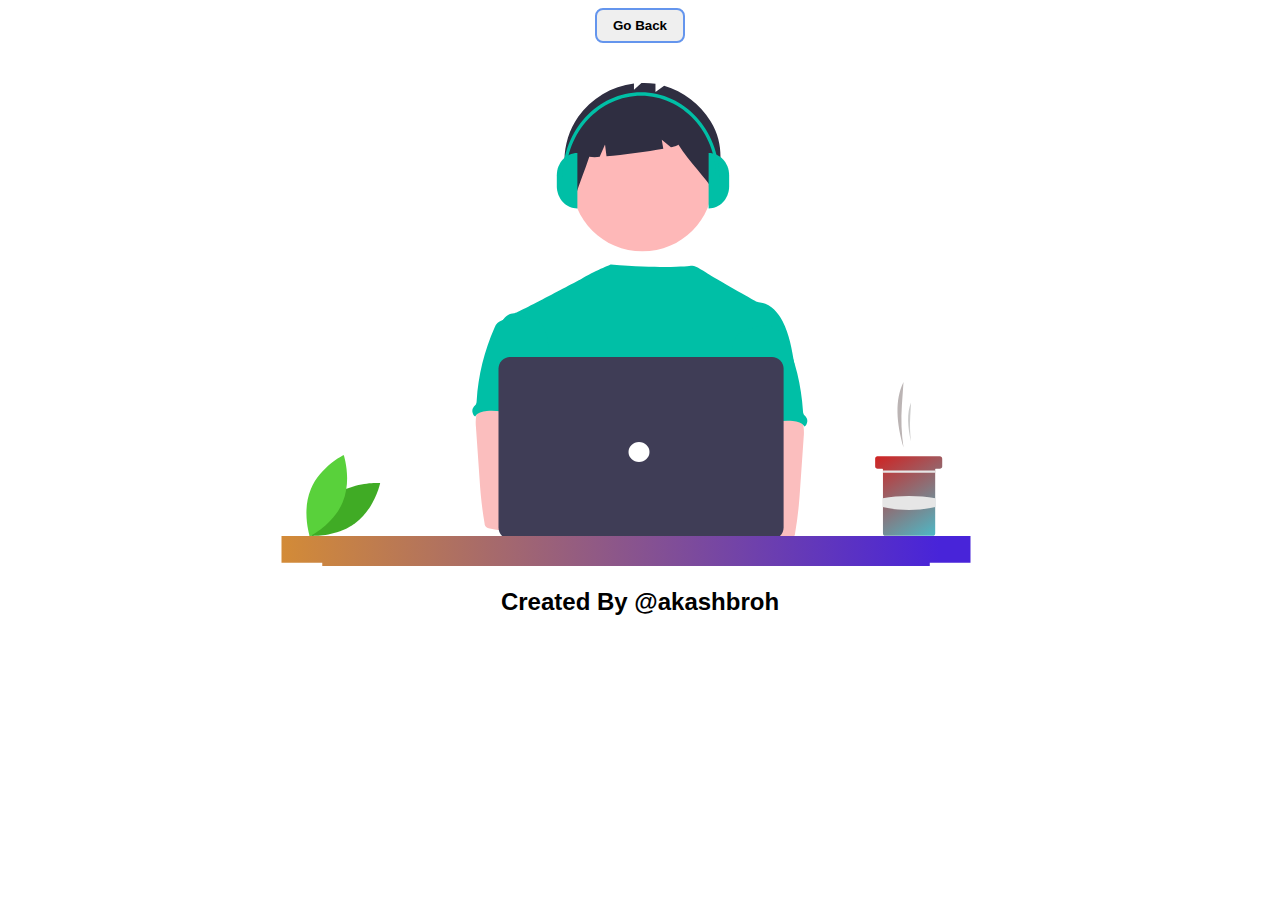
<file: coding.html>
<!DOCTYPE html>
<html lang="en">
<head>
    <meta charset="UTF-8">
    <meta http-equiv="X-UA-Compatible" content="IE=edge">
    <meta name="viewport" content="width=device-width, initial-scale=1.0">
    <title>Coding</title>
    <link rel="stylesheet" href="coding.css">
</head>
<body>
    <div class="btn">
        <a href="index.html"><button>Go Back</button></a>
    </div>
    <div class="svgimg">
       <svg class="svg" width="879" height="483" viewBox="0 0 879 483" fill="none" xmlns="http://www.w3.org/2000/svg">
           <g id="coding 1" clip-path="url(#clip0)">
           <path id="right-leaf" d="M134.032 412.703C114.521 427.248 108.991 452.838 108.991 452.838C108.991 452.838 135.095 454.847 154.606 440.303C174.117 425.759 179.646 400.168 179.646 400.168C179.646 400.168 153.542 398.159 134.032 412.703Z" fill="#40AB25"/>
           <path id="left-leaf" d="M142.159 419.293C132.782 441.749 109.297 453.321 109.297 453.321C109.297 453.321 101.016 428.484 110.393 406.028C119.77 383.572 143.255 372 143.255 372C143.255 372 151.536 396.837 142.159 419.293Z" fill="#59D13B"/>
           <g id="Vapour">
           <path id="Vector" d="M703.011 364.502C700.939 350.538 700.391 336.39 701.378 322.307L703.011 299C694.011 316.908 696.045 340.479 703.011 364.502V364.502Z" fill="#BBB4B4"/>
           <path id="Vector_2" d="M710.521 358.513C709.523 350.18 709.26 341.776 709.735 333.397L710.521 319.523C706.19 330.183 707.169 344.213 710.521 358.513Z" fill="#CACACA"/>
           </g>
           <g id="cup">
           <path id="Vector_3" d="M741.716 375.67V383.468C741.713 384.088 741.465 384.681 741.027 385.119C740.589 385.557 739.996 385.804 739.376 385.808H735.477C735.375 385.807 735.273 385.827 735.179 385.866C735.084 385.905 734.998 385.963 734.925 386.035C734.853 386.108 734.795 386.194 734.756 386.289C734.717 386.383 734.697 386.485 734.698 386.587V450.53C734.694 451.15 734.447 451.743 734.009 452.181C733.571 452.619 732.978 452.866 732.358 452.87H684.791C684.171 452.869 683.576 452.623 683.137 452.184C682.699 451.745 682.452 451.151 682.452 450.53V386.587C682.451 386.381 682.369 386.183 682.223 386.037C682.076 385.891 681.878 385.808 681.672 385.808H676.993C676.373 385.807 675.778 385.56 675.34 385.122C674.901 384.683 674.654 384.088 674.654 383.468V375.67C674.653 375.363 674.714 375.059 674.831 374.775C674.948 374.491 675.121 374.232 675.338 374.015C675.555 373.798 675.813 373.626 676.097 373.508C676.381 373.391 676.686 373.33 676.993 373.331H739.376C739.996 373.333 740.59 373.58 741.029 374.018C741.467 374.456 741.714 375.05 741.716 375.67V375.67Z" fill="url(#paint0_linear)"/>
           <path id="Vector_4" d="M734.768 387.445H682.522V389.784H734.768V387.445Z" fill="#E6E6E6"/>
           <path id="Vector_5" d="M735 424.092C717.526 427.948 699.861 427.99 682 424.092V415.309C699.195 412.23 717.805 412.23 735 415.309V424.092Z" fill="#E6E6E6"/>
           </g>
           <path id="Vector_6" d="M593.835 280.93C591.405 266.311 588.898 251.411 582.104 238.241C577.639 229.615 570.55 221.395 560.994 219.689C559.112 219.521 557.262 219.093 555.498 218.417C552.698 217.068 515.073 195.589 509.092 191.848C503.958 188.637 495.852 182.69 491.765 182.69C487.654 182.6 471.888 186.269 410.352 181.459C410.352 181.459 393.447 188.122 380.366 196.202C380.168 196.071 316.497 230.262 314.105 230.172C309.575 229.982 305.364 232.882 302.767 236.535C300.171 240.187 298.953 244.709 297.678 249.08C311.585 280.05 324.309 311.06 338.217 342.03C338.868 343.196 339.214 344.509 339.223 345.844C338.943 347.231 338.351 348.535 337.492 349.659C330.672 360.615 330.889 374.395 331.634 387.272C332.38 400.149 333.302 413.75 327.547 425.292C325.982 428.461 323.946 431.361 322.457 434.53C318.971 441.707 317.711 464.661 319.747 472.372L574.868 479.68C569.383 464.602 593.835 280.93 593.835 280.93Z" fill="#00BFA6"/>
           <g id="left-hand">
           <path id="Path 1421" d="M275.625 343.403C275.116 347.085 275.065 350.817 275.473 354.512L279.129 407.024C279.473 411.974 279.811 416.911 280.275 421.848C281.152 431.429 282.463 440.934 284.09 450.426C284.126 451.773 284.696 453.051 285.674 453.979C286.652 454.907 287.958 455.409 289.306 455.375C305.402 458.781 322.032 458.645 338.459 457.717C363.526 456.318 427.657 453.671 431.575 448.581C435.493 443.491 433.21 435.259 428.101 431.143C422.992 427.028 338.362 416.994 338.362 416.994C339.189 410.441 341.684 404.27 344.05 398.048C348.301 387.013 352.271 375.616 352.347 363.795C352.423 351.974 347.97 339.545 338.286 332.773C330.321 327.213 320.065 326.182 310.358 326.411C303.296 326.614 291.093 324.922 284.643 327.683C279.538 329.931 276.579 338.405 275.625 343.403Z" fill="#FBBEBE"/>
           <path id="Path 1430" d="M296.942 250.023C295.703 251.321 294.742 252.858 294.118 254.541C283.833 277.72 277.758 302.546 276.177 327.856C276.205 329.09 275.921 330.312 275.35 331.406C274.788 332.135 274.162 332.812 273.48 333.429C272.885 334.134 272.435 334.95 272.155 335.829C271.876 336.708 271.772 337.633 271.85 338.552C271.928 339.472 272.186 340.366 272.61 341.186C273.034 342.005 273.615 342.733 274.32 343.328C274.435 343.425 274.554 343.519 274.676 343.609C276.775 339.658 281.801 338.367 286.268 338.023C307.657 336.331 328.55 346.282 350.002 345.531C348.489 340.301 346.312 335.275 345.077 329.983C339.619 306.481 353.234 280.894 344.887 258.257C343.219 253.727 340.433 249.274 336.044 247.289C334.226 246.556 332.324 246.052 330.382 245.79C324.961 244.811 314.17 240.624 308.929 242.304C306.995 242.928 306.232 244.747 304.628 245.846C302.192 247.402 298.961 247.974 296.942 250.023Z" fill="#00BFA6"/>
           </g>
           <g id="right-hand">
           <path id="Path 1421_2" d="M593.988 327.683C587.537 324.922 575.334 326.614 568.272 326.411C558.565 326.182 548.31 327.213 540.344 332.773C530.661 339.545 526.207 351.974 526.283 363.795C526.36 375.616 530.33 387.013 534.58 398.048C536.946 404.27 539.441 410.441 540.268 416.994C540.268 416.994 455.638 427.028 450.529 431.143C445.42 435.259 443.137 443.491 447.055 448.581C450.973 453.671 573.228 458.781 589.324 455.375C590.672 455.409 591.978 454.907 592.956 453.979C593.934 453.051 594.504 451.773 594.541 450.426C596.167 440.934 597.478 431.429 598.355 421.848C598.82 416.911 599.158 411.974 599.501 407.024L603.157 354.512C603.565 350.817 603.514 347.086 603.005 343.403C602.051 338.405 599.092 329.931 593.988 327.683Z" fill="#FBBEBE"/>
           <path id="Path 1430_2" d="M574.002 245.846C572.399 244.747 571.636 242.928 569.701 242.304C564.46 240.624 553.669 244.811 548.248 245.79C546.306 246.052 544.404 246.556 542.587 247.289C538.197 249.274 535.411 253.727 533.744 258.257C525.397 280.894 539.012 306.481 533.553 329.983C532.319 335.275 530.142 340.301 528.628 345.531C550.081 346.282 570.974 336.331 592.362 338.023C596.829 338.367 601.855 339.658 603.954 343.609C604.076 343.519 604.195 343.425 604.311 343.328C605.016 342.733 605.597 342.005 606.021 341.186C606.444 340.366 606.703 339.472 606.781 338.552C606.859 337.633 606.755 336.708 606.475 335.829C606.195 334.95 605.745 334.135 605.151 333.429C604.468 332.812 603.842 332.135 603.28 331.406C602.71 330.312 602.425 329.09 602.453 327.856C600.873 302.546 594.798 277.72 584.513 254.541C583.889 252.858 582.928 251.321 581.688 250.023C579.669 247.974 576.438 247.402 574.002 245.846Z" fill="#00BFA6"/>
           </g>
           <path id="laptop" d="M571.57 456.044H309.539C306.48 456.04 303.547 454.824 301.384 452.661C299.221 450.497 298.004 447.565 298 444.505V285.539C298.004 282.479 299.221 279.547 301.384 277.383C303.547 275.22 306.48 274.003 309.539 274H571.57C574.629 274.003 577.562 275.22 579.726 277.383C581.889 279.547 583.106 282.479 583.109 285.539V444.505C583.106 447.565 581.889 450.497 579.726 452.661C577.562 454.824 574.629 456.04 571.57 456.044Z" fill="#3F3D56"/>
           <path id="white-dot" d="M438.5 379C444.299 379 449 374.523 449 369C449 363.477 444.299 359 438.5 359C432.701 359 428 363.477 428 369C428 374.523 432.701 379 438.5 379Z" fill="white"/>
           <path id="Vector_7" d="M770 453H81V479.776H121.754V486H729.262V479.776H770V453Z" fill="url(#paint1_linear)"/>
           <g id="Head">
           <path id="Ellipse 276" d="M441.853 168.332C480.88 168.332 512.518 136.694 512.518 97.6659C512.518 58.6382 480.88 27 441.853 27C402.825 27 371.187 58.6382 371.187 97.6659C371.187 136.694 402.825 168.332 441.853 168.332Z" fill="#FEB8B8"/>
           <path id="Path 1461" d="M510.077 38.246C499.512 21.0898 482.974 8.4481 463.647 2.75431L454.972 9.0851V0.864751C450.33 0.15434 445.632 -0.119331 440.94 0.0473377L433.455 6.81954V0.609975C422.373 1.98706 411.697 5.64533 402.099 11.3541C392.502 17.0628 384.191 24.6983 377.692 33.7789C361.438 57.2111 358.694 89.8105 374.681 113.431C379.069 99.9436 384.396 87.2888 388.785 73.803C392.234 74.2732 395.73 74.2902 399.184 73.8534L404.523 61.3948L406.015 73.3262C422.564 71.8848 447.111 68.7188 462.8 65.8184L461.274 56.6648L470.402 64.2708C475.208 63.1646 478.062 62.1605 477.826 61.3936C489.495 80.2047 503.775 92.2192 515.442 111.03C519.874 84.5056 524.974 62.4506 510.077 38.246Z" fill="#2F2E41"/>
           <path id="Vector_8" d="M376.871 125.549C365.516 125.549 356.311 115.597 356.311 103.32V92.205C356.311 79.928 365.516 69.9756 376.871 69.9756V125.549H376.871Z" fill="#00BFA6"/>
           <path id="Vector_9" d="M508.094 69.9756C519.449 69.9756 528.654 79.928 528.654 92.205V103.32C528.654 115.597 519.449 125.549 508.094 125.549V69.9756Z" fill="#00BFA6"/>
           <path id="Vector_10" d="M518.868 93.9516H515.606C515.606 49.2216 481.949 12.8309 440.58 12.8309C399.21 12.8309 365.554 49.2216 365.554 93.9516H362.292C362.292 47.2767 397.412 9.30399 440.58 9.30399C483.748 9.30401 518.868 47.2768 518.868 93.9516Z" fill="#00BFA6"/>
           </g>
           </g>
           <defs>
           <linearGradient id="paint0_linear" x1="680" y1="373" x2="729" y2="453" gradientUnits="userSpaceOnUse">
           <stop stop-color="#CD2626"/>
           <stop offset="1" stop-color="#51B4C1"/>
           </linearGradient>
           <linearGradient id="paint1_linear" x1="738" y1="453" x2="81" y2="480" gradientUnits="userSpaceOnUse">
           <stop stop-color="#4824D9"/>
           <stop offset="1" stop-color="#D38B37"/>
           </linearGradient>
           <clipPath id="clip0">
           <rect width="878.63" height="483" fill="white"/>
           </clipPath>
           </defs>
           </svg>            
    </div>
    <br>
    <h2>Created By @akashbroh</h2>
</body>
</html>
</file>
<file: birthdaywish.css>
*{
    margin: 0;
    padding: 0;
    font-family: sans-serif;
}
header{
    height: 2.6rem;
}
#navbar{
    padding: 4px;
    display: flex;
    justify-content: space-between;
    align-items: center;
    position: relative;
    z-index: 5;
}
#headIcon{
    width: 35px;
    cursor: pointer;
    margin-left: 3rem;
    margin-right: 4px;
}
#headIcon:hover, .heading:hover, #wish.hover{
    transition: transform 0.3s ease-in-out;
    transform: scale(1.08);
    color: lightseagreen;
}
.heading, #items, #wish, #wishmobile{
    font-weight: bold;
    font-size: 18px;
    cursor: pointer;
}
.heading{
    margin-left: 8px;
}
#items{
    display: flex;
    width: 18rem;
    justify-content: space-around;
    list-style: none;
}
#items li a{
    text-decoration: none;
    color: #46465a;;
    padding: 4px 8px;
    border: 0;
    border-radius: 10px;
}

#items li a:hover{
    transition: all 0.3s ease-in-out;
    background: cornflowerblue;
    color: white;
}

.container{
    display: flex;
    justify-content: space-around;
    height: calc(100vh - 2.6rem);
    width: 100vw;
    position: relative;
}

#birthdaycake{
    width: 50vw;
    height: calc(100vh - 2.6rem);
}

#onlineparty{
    width: 41vw;
    height: 59vh;
}

#ballon, #ballon-ropes, #left-ballon{
    animation: ballons 1s ease-in-out infinite alternate;
    transform-origin: center;
}
@keyframes ballons {
    from{
        transform: 0;
    }
    to{
        transform: translateX(2px) translateY(-4px) scale(1.02) rotateX(10deg) rotateY(5deg);
    }
}

#fire, #eye{
    animation: fire 1.2s ease-in-out infinite alternate;
    transform-origin: center;
}
@keyframes fire {
    from{
        transform: 0;
    }
    to{
        transform: translateX(-1px) translateY(-4px) scale(1.02) rotateY(10deg) ;
    }
}
#background, #right-ballon{
    animation: background 1.5s ease-in-out infinite alternate;
    transform-origin: center;
}
@keyframes background {
    from{
        transform: scale(0.95);
    }
    to{
        transform: translateX(-1px) translateY(4px) scale(1) rotateX(5deg) rotateY(-10deg);
    }
}

#left-hands, #leaf{
    animation: lhands 1.5s ease-in-out infinite alternate;
    transform-origin: bottom;
}
@keyframes lhands {
    from{
        transform: 0;
    }
    to{
        transform: translateX(-1px) translateY(1px) scale(1.02) rotateX(4deg) rotateY(-10deg) ;
    }
}

#right-hands{
    animation: rhands 0.9s ease-in-out infinite alternate;
    transform-origin: bottom;
}
@keyframes rhands {
    from{
        transform: 0;
    }
    to{
        transform: translateX(-1px) translateY(-3px) scale(1.02) rotateX(4deg) rotateY(-10deg) ;
    }
}
#right-hand{
    animation: rhand 0.9s ease-in-out infinite alternate;
    transform-origin: 2;
}
@keyframes rhand {
    from{
        transform: 0;
    }
    to{
        transform: translateX(-1px) translateY(3px) scale(1.02) rotateZ(-10deg) rotateY(-10deg) ;
    }
}

#candle{
    animation: candle 0.9s ease-in-out infinite alternate
}
@keyframes candle {
    from{
        transform: 0;
    }
    to{
        transform: translateX(1px) translateY(-2px) ;
    }
}
#frame{
    animation: frames 0.9s ease-in-out infinite alternate;
    transform-origin: center;
}
@keyframes frames {
    from{
        transform: scale(0.99);
    }
    to{
        transform: scale(1.002) ;
    }
}

#wish{
    position: absolute;
    bottom: 8vh;
    right: 8vw;
    text-align: center;
    border-radius: 8px;
    padding: 6px 10px;
    font-size: 2.6em;
    font-family: cursive;
    background: #e0e0e0;
    box-shadow:  21px 21px 42px #a8a8a8,
             -21px -21px 42px #ffffff;
}
#wish a{
    text-decoration: none;
    color: black;
}
#wish:hover a{
    transition: all 0.4s ease-in-out;
    color: white;
}
#wish:hover{
    background: cornflowerblue;
}
#wishmobile{
    text-align: center;
    font-size: 22px;
    padding: 4px 0;
    background: #e0e0e0;
    border-radius: 10px;
    box-shadow:  4px 4px 4px #a8a8a8,
             -4px -4px 4px #ffffff;
}
@media all and (min-width:310px) {
    #birdhdaycake{
        margin-top: 8rem;
    }
}
@media all and (max-width:425px) {
    .container{
        flex-direction: column;
    }
    #birthdaycake{
        margin-top: 0rem;
        width: 100vw;
        height: 75vw;
    }
    #onlineparty{
        width: 100vw;
        height: 60vw;
    }
    #wish, .heading{
        display: none;
    }
}
@media all and (min-width:426px) {
    #wishmobile{
        display: none;
    }
}
</file>
<file: coding.css>
* {
    margin: 0;
    padding: 0;
    box-sizing: border-box;
  }
  .svgimg{
    margin-top: 2rem;
    text-align: center;
    width: 100vw;
  }
  
  .svg{
    width: 100vw;
  }
  #Head{
    animation: guyhead 0.8s ease-in-out infinite alternate;
  }
  
  #right-hand{
    animation: guyhead 0.4s ease-in-out infinite alternate;
  }
  @keyframes guyhead {
    from{
      transform: translate(0);
    }
    to{
      transform: translateX(1.5px) translateY(4px);
    }
  }
  #left-hand{
    transform: translateY(-10px);
    animation: lefthand 0.6s ease-in-out infinite alternate;
  }
  @keyframes lefthand{
    from{
      transform: translate(0);
    }
    to{
      transform: translateX(1px) translateY(2px);
    }
  }
  
  #left-leaf, #Vapour{
    transform-origin: 0;
    transform-box: fill-box;
    animation: leftleaf 1s infinite alternate;
  }
  @keyframes leftleaf {
    from{
      transform: translate(0);
    }
    to{
      transform: translateX(1px) translateY(2px) rotateX(15deg);
    }
  }
  
  #right-leaf{
    animation: leftleaf 1.2s infinite alternate;
  }
  @keyframes leftleaf {
    from{
      transform: translate(0);
    }
    to{
      transform: translateX(2px) translateY(1px);
    }
  }
  
  #laptop{
    animation: laptop 2s alternate infinite;
  }
  
  @keyframes laptop{
    from{
      transform: translate(0);
    }
    to{
      transform: translateY(2px) rotateY(5deg);
    }
  }

h2{
  text-align: center;
  font-family: sans-serif;
}
.btn{
  text-align: center;
  padding: 8px 16px;
  width: 100vw;
}

.btn button{
  padding: 8px 16px;
  border-radius: 8px;
  border: 2px solid cornflowerblue;
  font-weight: bold;
  cursor: pointer;
}

.btn button:hover{
  transition: transform 0.4s ease-in-out;
  background: cornflowerblue;
  transform: scale(1.08);
}
</file>
